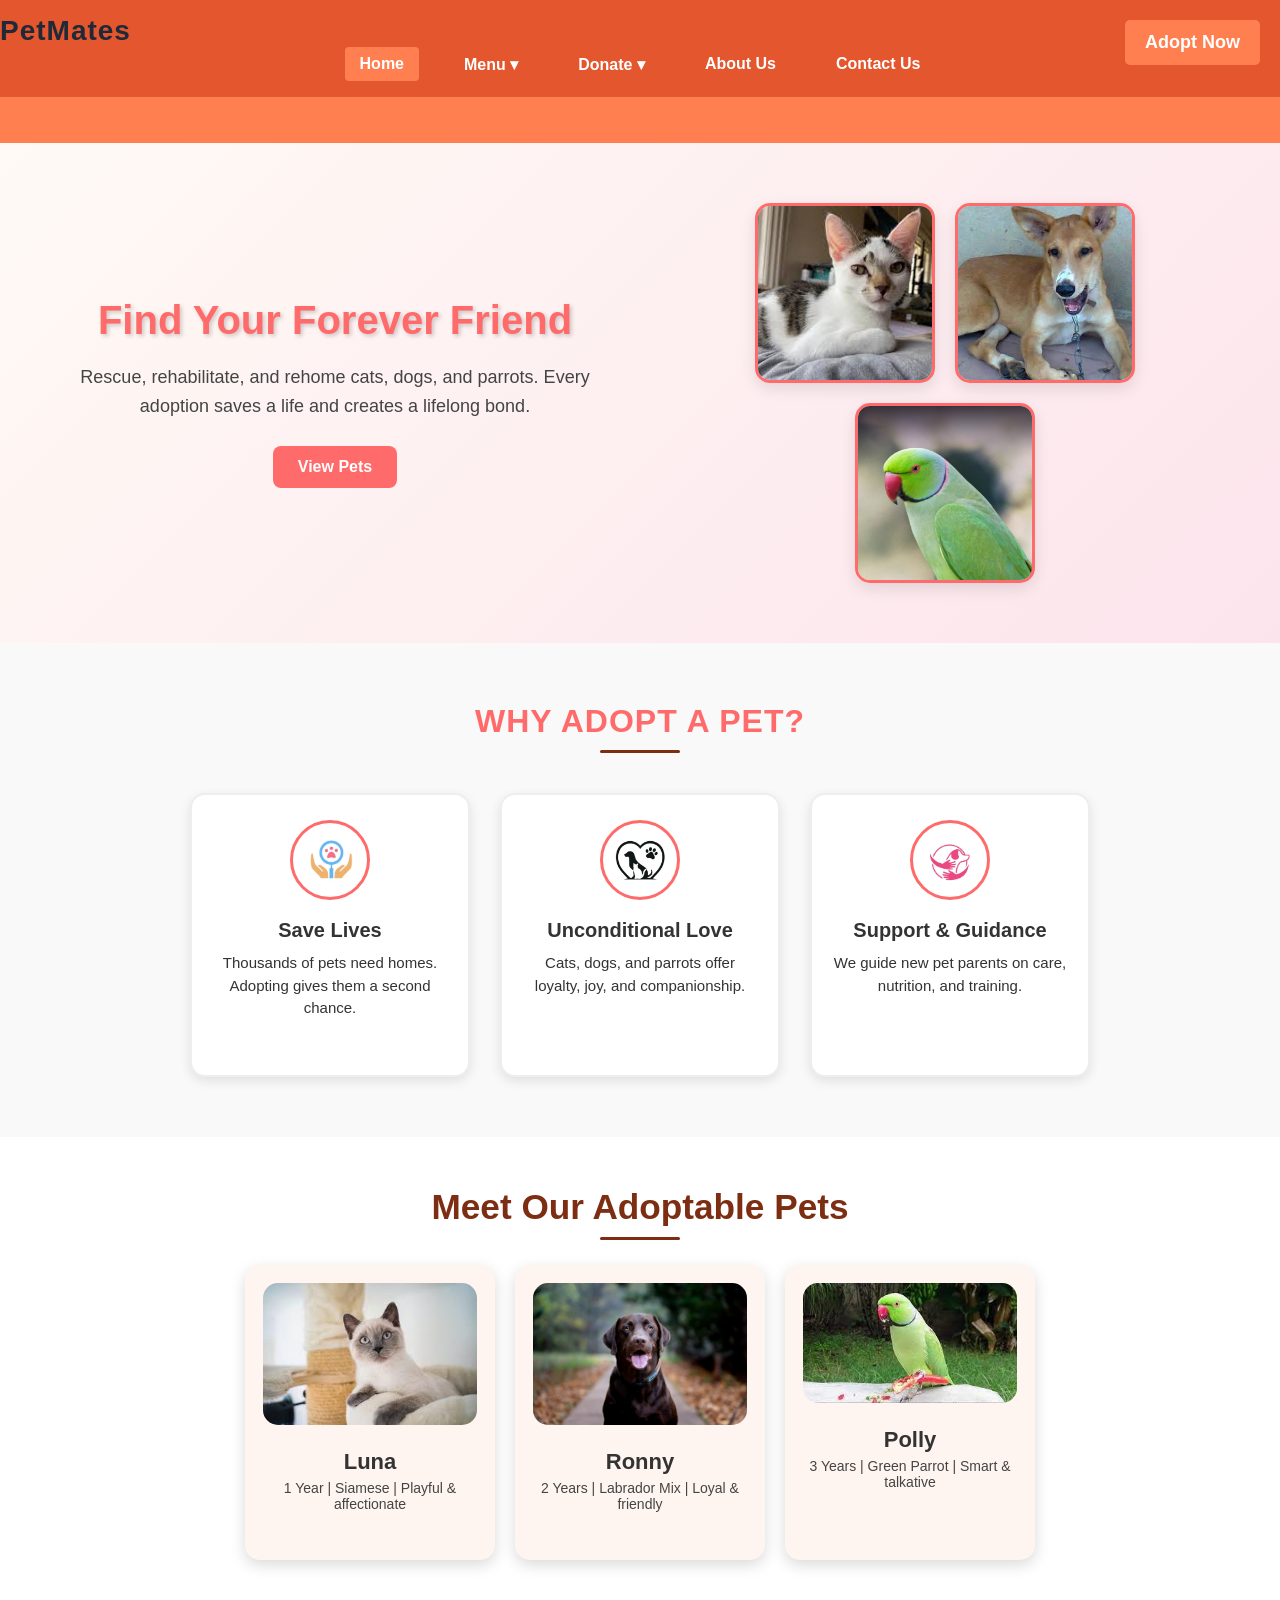
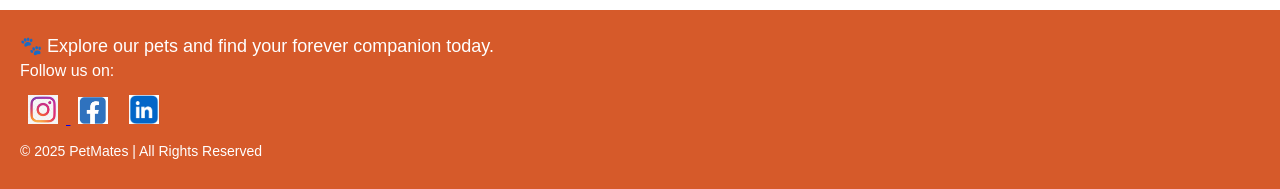
<file: index.html>
<!DOCTYPE html>
<html lang="en">
<head>

<!-- Google tag (gtag.js) -->
<script async src="https://www.googletagmanager.com/gtag/js?id=G-GZ9HSHBJG6"></script>
<script>
  window.dataLayer = window.dataLayer || [];
  function gtag(){dataLayer.push(arguments);}
  gtag('js', new Date());

  gtag('config', 'G-GZ9HSHBJG6');
</script>

<meta charset="UTF-8">
<meta name="viewport" content="width=device-width, initial-scale=1.0">
<meta name="description" content="PetMates is a pet adoption center helping people adopt rescued dogs, cats, and parrots. Find your forever friend and save a life today.">
<title>PetMates Pet Adoption Center | Adopt Love, Save Lives</title>
<link rel="stylesheet" href="styling.css">
<style>
nav ul li a {
  text-decoration: none;
  color: white; 
  padding: 8px 15px;
  display: block;
  transition: 0.3s;}


nav ul li a:hover,
nav ul li a:focus {
  background-color: white;
  color: #ff7f50; }


nav ul li a.active {
  background-color: #ff7f50;
  color: white;
  border-radius: 4px;}


.dropdown-content {
  display: none;
  position: absolute;
  background-color: white;   
  min-width: 160px;
  z-index: 1000;
  border-radius: 4px;
  box-shadow: 0 4px 8px rgba(0,0,0,0.1);}


.dropdown-content a {
  color: #ff7f50;   
  padding: 10px 14px;
  text-decoration: none;
  display: block;
  transition: 0.3s;}

.dropdown-content a:hover {
  background-color: #ffe5d5;  
  color: #ff7f50;}

.dropdown:hover .dropdown-content {
  display: block;}


.dropdown:hover > .dropbtn {
  background-color: white;
  color: #ff7f50;}

.dropdown .dropbtn.active {
  background-color: white;
  color: #ff7f50;
  border-radius: 4px;}

</style>
</head>
<body>

<header>
<nav>
<div class="logo"><a href="/home.html"><b> PetMates</b></a></div>
<ul>
<li><a href="/index.html" class="active">Home</a></li>
<li class="dropdown">
<a href="#" class="dropbtn">Menu ▾</a>

<div class="dropdown-content">
<a href="/adoption.html">Adoption Information</a>
<a href="/availablepets.html">Available Pets</a>
<a href="/stories.html">Success Stories</a>
<a href="/faqs.html">FAQs</a>
</div>
</li>
<li class="dropdown">
<a href="#" class="dropbtn">Donate ▾</a>

<div class="dropdown-content">
<a href="/adoptform.html">Adoption Form</a>
<a href="/donatepets.html" aria-label="Donation options menu" >Donate Pets</a>
</div>
</li>
<li><a href="/aboutus.html">About Us</a></li>
<li><a href="/contactus.html">Contact Us</a></li>
</ul>
<a href="/adoptform.html" class="btn adopt-btn">Adopt Now</a>
</nav>
</header>

<main>
<div class="scroll-text">
<p>🐾 Adopt don't Buy! Saving lives, one paw at a time. 🐾</p>
</div>

<section class="hero">
<div class="hero-text">
<h1>Find Your Forever Friend </h1>
<p>Rescue, rehabilitate, and rehome cats, dogs, and parrots. Every adoption saves a life and creates a lifelong bond.</p>
<a href="availablepets.html" class="btn">View Pets</a>
</div>
<div class="hero-images">
<img src="cat1.jpeg" alt="Adopt rescued cat from PetMates adoption center" class="hero-img">
<img src="dog1.jpeg" alt="Rescued dog available for adoption at PetMates" class="hero-img">
<img src="parrot1.jpg" alt="Parrot available for adoption at PetMates" class="hero-img">

</div>
</section>

<section class="why-adopt">
<h2>Why Adopt a Pet?</h2>
<div class="why-cards">
<div class="why-card">
<img src="rescuelogo.png" alt="Pet rescue and adoption support">
<h3>Save Lives </h3>
<p>Thousands of pets need homes. Adopting gives them a second chance.</p>
</div>
<div class="why-card">
<img src="love.png" alt="Unconditional love through pet adoption">

<h3>Unconditional Love</h3>
<p>Cats, dogs, and parrots offer loyalty, joy, and companionship.</p>
</div>
<div class="why-card">
<img src="support.png" alt="Guidance and support for new pet owners">

<h3>Support & Guidance</h3>
<p>We guide new pet parents on care, nutrition, and training.</p>
</div>
</div>
</section>


<section class="featured-pets">
<h2>Meet Our Adoptable Pets</h2>
<div class="pet-gallery">
<div class="pet-card">
<img src="siameseCat.jpeg" alt="Luna the Cat">
<h3>Luna</h3>
<p>1 Year | Siamese | Playful & affectionate</p>
</div>
<div class="pet-card">
<img src="lab.jpg" alt="Ronny the Dog">
<h3>Ronny</h3>
<p>2 Years | Labrador Mix | Loyal & friendly</p>
</div>
<div class="pet-card">
<img src="parrot2.jpeg" alt="Polly the Parrot">
<h3>Polly</h3>
<p>3 Years | Green Parrot | Smart & talkative</p>
</div>
</div>
</section>
</main>

<footer style="padding:20px; font-family:Arial, sans-serif;">

<p style="font-size:18px; margin:5px 0;">🐾 Explore our pets and find your forever companion today.</p>
<p>Follow us on:</p>
<div style="margin:15px 0;">
<a href="https://www.instagram.com" target="_blank" rel="noopener" aria-label="Instagram link opens in new tab">

<img src="instalogo.jpeg" alt="Instagram" width="30" style="margin:0 8px;">
</a>

<a href="https://www.facebook.com" target="_blank" rel="noopener" aria-label="Facebook link opens in new tab"></a>
<img src="fbb.png" alt="Facebook" width="30" style="margin:0 8px;">
</a>
<a href="https://www.linkedin.com" target="_blank" rel="noopener" aria-label="LinkedIn link opens in new tab">
<img src="linkedin.png" alt="LinkedIn" width="30" style="margin:0 8px;">
</a>
</div>
<p style="margin:10px 0; font-size:14px;">© 2025 PetMates | All Rights Reserved</p>
</footer>

<script>
let currentPage = window.location.pathname.split("/").pop();

document.querySelectorAll(".dropdown-content a").forEach(link => {
if (link.getAttribute("href") === currentPage) {
link.classList.add("active"); 
link.closest(".dropdown").querySelector(".dropbtn").classList.add("active"); }});

document.querySelectorAll("nav ul li a").forEach(link => {
if (link.getAttribute("href") === currentPage) {
link.classList.add("active");}});

</script>
</body>
</html>
</file>
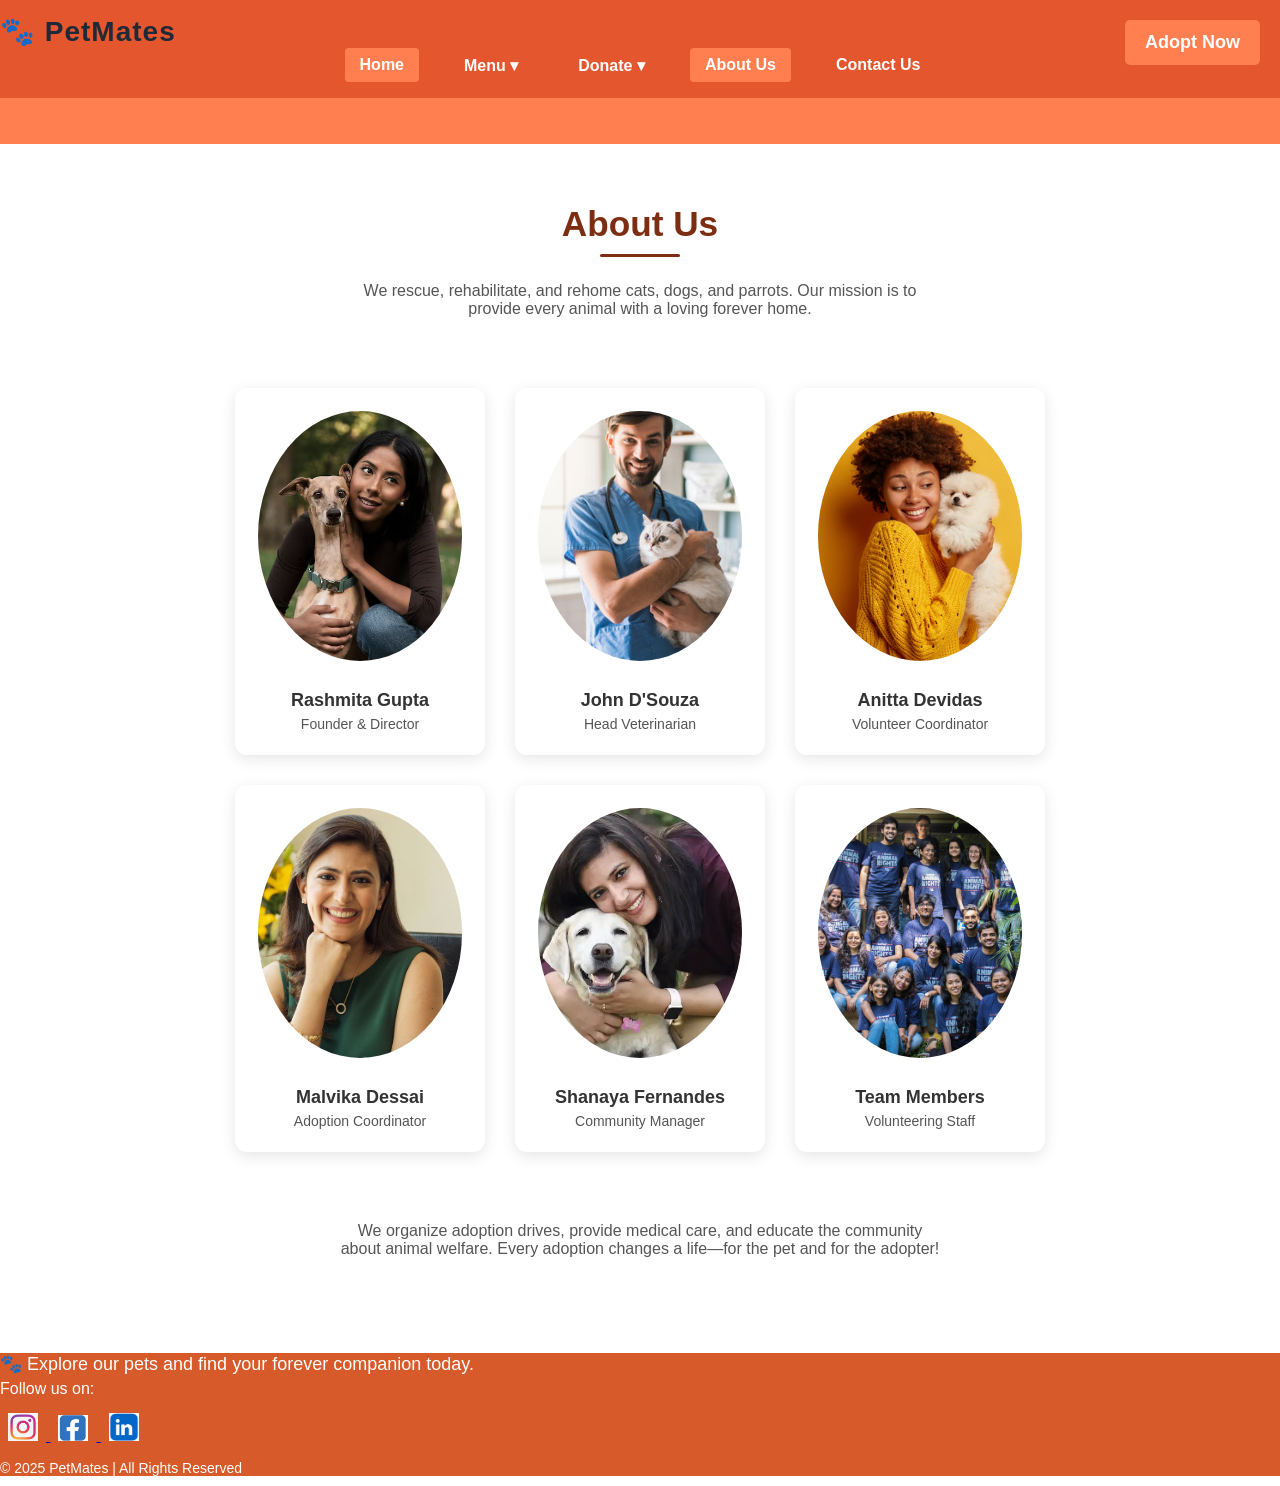
<file: aboutus.html>
<!DOCTYPE html>
<html lang="en">
<head>
<meta charset="UTF-8"> 
<title>About Us</title>
<link rel="stylesheet" href="styling.css">
<style>
nav ul li a {
  text-decoration: none;
  color: white; 
  padding: 8px 15px;
  display: block;
  transition: 0.3s;}


nav ul li a:hover,
nav ul li a:focus {
  background-color: white;
  color: #ff7f50; }


nav ul li a.active {
  background-color: #ff7f50;
  color: white;
  border-radius: 4px;}


.dropdown-content {
  display: none;
  position: absolute;
  background-color: white;   
  min-width: 160px;
  z-index: 1000;
  border-radius: 4px;
  box-shadow: 0 4px 8px rgba(0,0,0,0.1);}


.dropdown-content a {
  color: #ff7f50;   
  padding: 10px 14px;
  text-decoration: none;
  display: block;
  transition: 0.3s;}

.dropdown-content a:hover {
  background-color: #ffe5d5;  
  color: #ff7f50;}

.dropdown:hover .dropdown-content {
  display: block;}


.dropdown:hover > .dropbtn {
  background-color: white;
  color: #ff7f50;}

.dropdown .dropbtn.active {
  background-color: white;
  color: #ff7f50;
  border-radius: 4px;}

</style>
</head>
<body>

<header>
<nav>
<div class="logo"><a href="home.html"><b>🐾 PetMates</b></a></div>
<ul>
<li><a href="home.html" class="active">Home</a></li>
<li class="dropdown">
<a href="javascript:void(0)" class="dropbtn">Menu ▾</a>
<div class="dropdown-content">
<a href="adoption.html">Adoption Information</a>
<a href="availablepets.html">Available Pets</a>
<a href="stories.html">Success Stories</a>
<a href="faqs.html">FAQs</a>
</div>
</li>
<li class="dropdown">
<a href="javascript:void(0)" class="dropbtn">Donate ▾</a>
<div class="dropdown-content">
<a href="adoptform.html">Adoption Form</a>
<a href="donatepets.html">Donate Pets</a>
</div>
</li>
<li><a href="aboutus.html">About Us</a></li>
<li><a href="contactus.html">Contact Us</a></li>
</ul>
<a href="adoptform.html" class="btn adopt-btn">Adopt Now</a>
</nav>
</header>

<div class="scroll-text">
<p>🐾 Adopt don't Buy! Saving lives, one paw at a time. 🐾</p>
</div>

<section>
<h2>About Us</h2>
<p>We rescue, rehabilitate, and rehome cats, dogs, and parrots. Our mission is to provide every animal with a loving forever home.</p>

<div class="team-gallery">
<div class="team-member">
<img src="owner.jpg" alt="Founder">
<h3>Rashmita Gupta</h3>
<p>Founder & Director</p>
</div>
<div class="team-member">
<img src="vet.jpg" alt="Veterinarian">
<h3>John D'Souza</h3>
<p>Head Veterinarian</p>
</div>
<div class="team-member">
<img src="owner3.png" alt="Volunteer Coordinator">
<h3>Anitta Devidas</h3>
<p>Volunteer Coordinator</p>
</div>
<div class="team-member">
<img src="owner4.jpg" alt="Volunteer Coordinator">
<h3>Malvika Dessai</h3>
<p>Adoption Coordinator</p>
</div>
<div class="team-member">
<img src="owner5.webp" alt="Volunteer Coordinator">
<h3>Shanaya Fernandes</h3>
<p>Community Manager</p>
</div>
<div class="team-member">
<img src="team.jpeg" alt="Volunteer Coordinator">
<h3>Team Members</h3>
<p>Volunteering Staff</p>
</div>
</div>

<p>We organize adoption drives, provide medical care, and educate the community about animal welfare. Every adoption changes a life—for the pet and for the adopter!</p>
</section>

<footer padding:20px; font-family:Arial, sans-serif;>
<p style="font-size:18px; margin:5px 0;">🐾 Explore our pets and find your forever companion today.</p>
<p>Follow us on:</p>
<div style="margin:15px 0;">
<a href="https://www.instagram.com" target="_blank">
<img src="instalogo.jpeg" alt="Instagram" width="30" style="margin:0 8px;">
</a>
<a href="https://www.facebook.com" target="_blank">
<img src="fbb.png" alt="Facebook" width="30" style="margin:0 8px;">
</a>
<a href="https://www.linkedin.com" target="_blank">
<img src="linkedin.png" alt="LinkedIn" width="30" style="margin:0 8px;">
</a>
</div>
<p style="margin:10px 0; font-size:14px;">© 2025 PetMates | All Rights Reserved</p>
</footer>
<script>
let currentPage = window.location.pathname.split("/").pop();

document.querySelectorAll(".dropdown-content a").forEach(link => {
if (link.getAttribute("href") === currentPage) {
link.classList.add("active"); 
link.closest(".dropdown").querySelector(".dropbtn").classList.add("active"); }});

document.querySelectorAll("nav ul li a").forEach(link => {
if (link.getAttribute("href") === currentPage) {
link.classList.add("active");}});

</script>

</body>
</html>
</file>
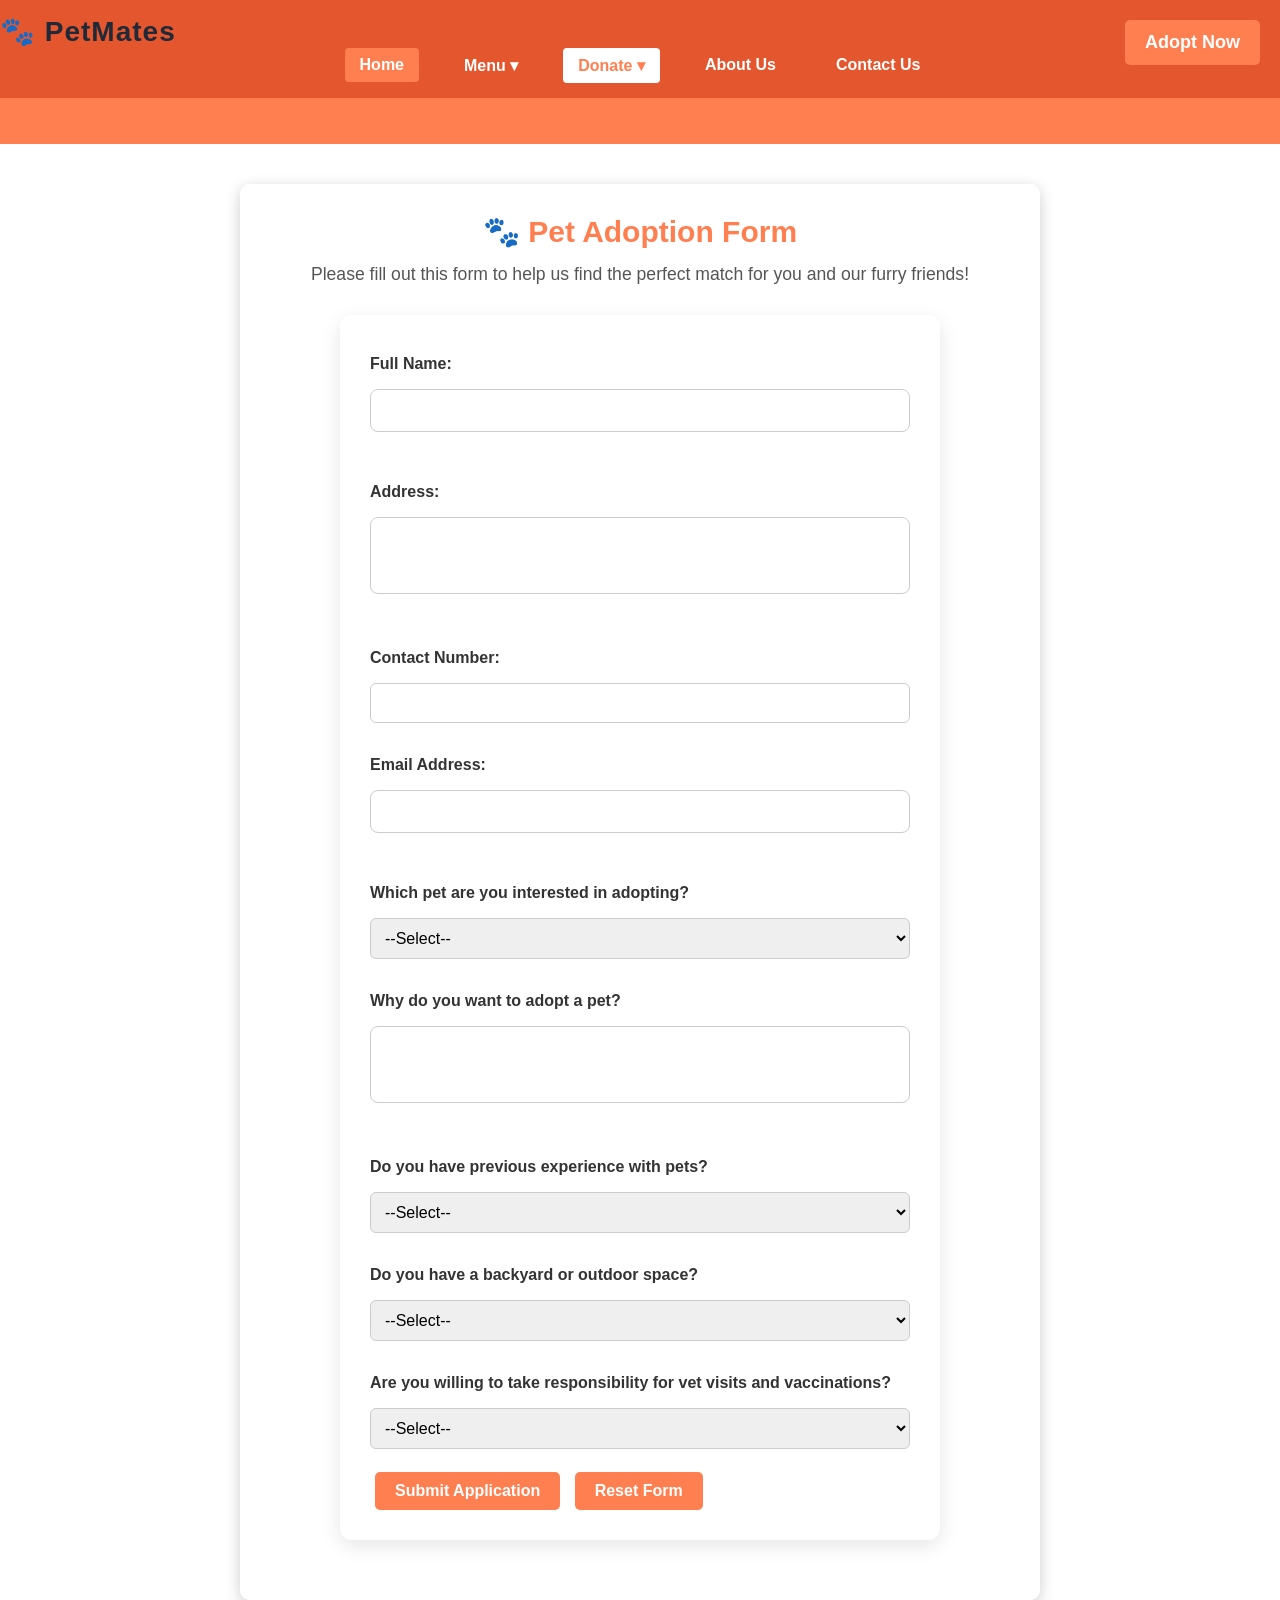
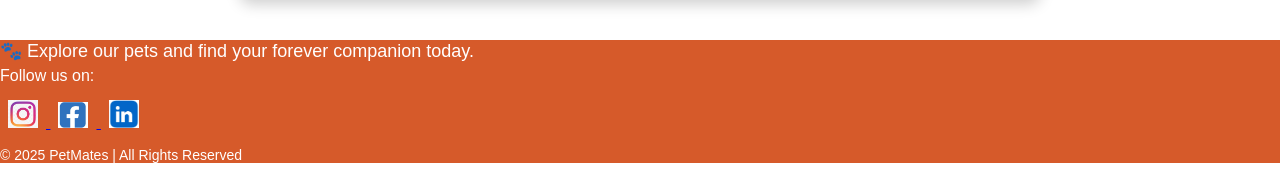
<file: adoptform.html>
<!DOCTYPE html>
<html lang="en">
<head>
<meta charset="UTF-8">
<meta name="viewport" content="width=device-width, initial-scale=1.0">
<title>Adoption Form</title>
<link rel="stylesheet" href="styling.css">
<style>
nav ul li a {
  text-decoration: none;
  color: white; 
  padding: 8px 15px;
  display: block;
  transition: 0.3s;}


nav ul li a:hover,
nav ul li a:focus {
  background-color: white;
  color: #ff7f50; }


nav ul li a.active {
  background-color: #ff7f50;
  color: white;
  border-radius: 4px;}


.dropdown-content {
  display: none;
  position: absolute;
  background-color: white;   
  min-width: 160px;
  z-index: 1000;
  border-radius: 4px;
  box-shadow: 0 4px 8px rgba(0,0,0,0.1);}


.dropdown-content a {
  color: #ff7f50;   
  padding: 10px 14px;
  text-decoration: none;
  display: block;
  transition: 0.3s;}

.dropdown-content a:hover {
  background-color: #ffe5d5;  
  color: #ff7f50;}

.dropdown:hover .dropdown-content {
  display: block;}


.dropdown:hover > .dropbtn {
  background-color: white;
  color: #ff7f50;}

.dropdown .dropbtn.active {
  background-color: white;
  color: #ff7f50;
  border-radius: 4px;}

.error {
  color: red;
  font-size: 14px; }

.form-container {
max-width: 800px;
margin: 40px auto;
background: rgba(255, 255, 255, 0.95);
padding: 30px;
border-radius: 10px;
box-shadow: 0px 4px 15px rgba(0,0,0,0.2);}

.form-container h2 {
color: #ff7f50;
margin-bottom: 15px;
text-align: center;}

.form-container p {
text-align: center;
margin-bottom: 25px;
font-size: 1.1em;
color: #555;}

label {
font-weight: bold;
display: block;
margin-top: 15px;
color: #333;}

input, textarea, select {
width: 100%;
padding: 10px;
margin-top: 8px;
border: 1px solid #ccc;
border-radius: 6px;
font-size: 1em; }

input[type="submit"], input[type="reset"] {
width: auto;
background-color: #f6640f;
color: white;
border: none;
padding: 12px 20px;
margin-top: 20px;
margin-right: 10px;
cursor: pointer;
border-radius: 6px;
font-weight: bold;
transition: background-color 0.3s ease;}

input[type="submit"]:hover, input[type="reset"]:hover {
background-color: #fb9911;}
</style>
</head>
<body>

<header>
<nav>
<div class="logo"><a href="home.html"><b>🐾 PetMates</b></a></div>
<ul>
<li><a href="home.html" class="active">Home</a></li>
<li class="dropdown">
<a href="javascript:void(0)" class="dropbtn">Menu ▾</a>
<div class="dropdown-content">
<a href="adoption.html">Adoption Information</a>
<a href="availablepets.html">Available Pets</a>
<a href="stories.html">Success Stories</a>
<a href="faqs.html">FAQs</a>
</div>
</li>
<li class="dropdown">
<a href="javascript:void(0)" class="dropbtn">Donate ▾</a>
<div class="dropdown-content">
<a href="adoptform.html">Adoption Form</a>
<a href="donatepets.html">Donate Pets</a>
</div>
</li>
<li><a href="aboutus.html">About Us</a></li>
<li><a href="contactus.html">Contact Us</a></li>
</ul>
<a href="adoptform.html" class="btn adopt-btn">Adopt Now</a>
</nav>
</header>

<div class="scroll-text">
<p>🐾 Adopt don't Buy! Saving lives, one paw at a time. 🐾</p>
</div>


<div class="form-container">
<h2>🐾 Pet Adoption Form</h2>
<p>Please fill out this form to help us find the perfect match for you and our furry friends!</p>
  
<form action="#" method="post" onsubmit="return validateForm()">

<label for="name">Full Name:</label>
<input type="text" id="name" name="name" required oninput="validateName()">
<span id="nameError" class="error"></span><br><br>

<label for="address">Address:</label>
<textarea id="address" name="address" rows="3" required></textarea><br><br>

<label for="contact">Contact Number:</label>
<input type="tel" id="contact" name="contact" required oninput="validateContact()">
<span id="contactError" class="error"></span><br><br>

<label for="email">Email Address:</label>
<input type="email" id="email" name="email" required oninput="validateEmail()">
<span id="emailError" class="error"></span><br><br>

<label for="petchoice">Which pet are you interested in adopting?</label>
<select id="petchoice" name="petchoice" required>
<option value="">--Select--</option>
<option value="dog">Dog</option>
<option value="cat">Cat</option>
<option value="other">Other</option>
</select><br><br>

<label for="reason">Why do you want to adopt a pet?</label>
<textarea id="reason" name="reason" rows="3"></textarea><br><br>

<label for="experience">Do you have previous experience with pets?</label>
<select id="experience" name="experience">
<option value="">--Select--</option>
<option value="yes">Yes</option>
<option value="no">No</option>
</select><br><br>

<label for="outdoor">Do you have a backyard or outdoor space?</label>
<select id="outdoor" name="outdoor">
<option value="">--Select--</option>
<option value="yes">Yes</option>
<option value="no">No</option>
</select><br><br>

<label for="vet">Are you willing to take responsibility for vet visits and vaccinations?</label>
<select id="vet" name="vet">
<option value="">--Select--</option>
<option value="yes">Yes</option>
<option value="no">No</option>
</select><br><br>

<input type="submit" id="btn" value="Submit Application">
<input type="reset" id="formbtn" value="Reset Form">

</form>

<script>
function validateName() {
let name = document.getElementById("name").value.trim();
let namePattern = /^[A-Za-z\s]{1,20}$/;
if (!namePattern.test(name)) {
 document.getElementById("nameError").innerHTML = "Max 20 characters, alphabets only.";
  return false;
   } else {
 document.getElementById("nameError").innerHTML = "";
  return true;  } }

function validateEmail() {
let email = document.getElementById("email").value.trim();
let emailPattern = /^[A-Za-z0-9._+-]+@gmail\.com$/i;
  if (!emailPattern.test(email)) {
  document.getElementById("emailError").innerHTML = "Must be a valid Gmail (example@gmail.com).";
   return false;
  } else {
 document.getElementById("emailError").innerHTML = "";
  return true; }}

function validateContact() {
  let contact = document.getElementById("contact").value.trim();
  let contactPattern = /^\(\+91\)\d{10}$/;
  if (!contactPattern.test(contact)) {
  document.getElementById("contactError").innerHTML = "Use format: (+91)1234567890.";
   return false;
     } else {
  document.getElementById("contactError").innerHTML = "";
    return true; }}

function validateForm() {
  let validName = validateName();
  let validEmail = validateEmail();
  let validContact = validateContact();
  return validName && validEmail && validContact; }
</script>
</div>

<footer padding:20px; font-family:Arial, sans-serif;>
<p style="font-size:18px; margin:5px 0;">🐾 Explore our pets and find your forever companion today.</p>
<p>Follow us on:</p>
<div style="margin:15px 0;">
<a href="https://www.instagram.com" target="_blank">
<img src="instalogo.jpeg" alt="Instagram" width="30" style="margin:0 8px;">
</a>
<a href="https://www.facebook.com" target="_blank">
<img src="fbb.png" alt="Facebook" width="30" style="margin:0 8px;">
</a>
<a href="https://www.linkedin.com" target="_blank">
<img src="linkedin.png" alt="LinkedIn" width="30" style="margin:0 8px;">
</a>
</div>
<p style="margin:10px 0; font-size:14px;">© 2025 PetMates | All Rights Reserved</p>
</footer>
<script>
let currentPage = window.location.pathname.split("/").pop();

document.querySelectorAll(".dropdown-content a").forEach(link => {
if (link.getAttribute("href") === currentPage) {
link.classList.add("active"); 
link.closest(".dropdown").querySelector(".dropbtn").classList.add("active"); }});

document.querySelectorAll("nav ul li a").forEach(link => {
if (link.getAttribute("href") === currentPage) {
link.classList.add("active");}});

</script>
</body>
</html>
</file>
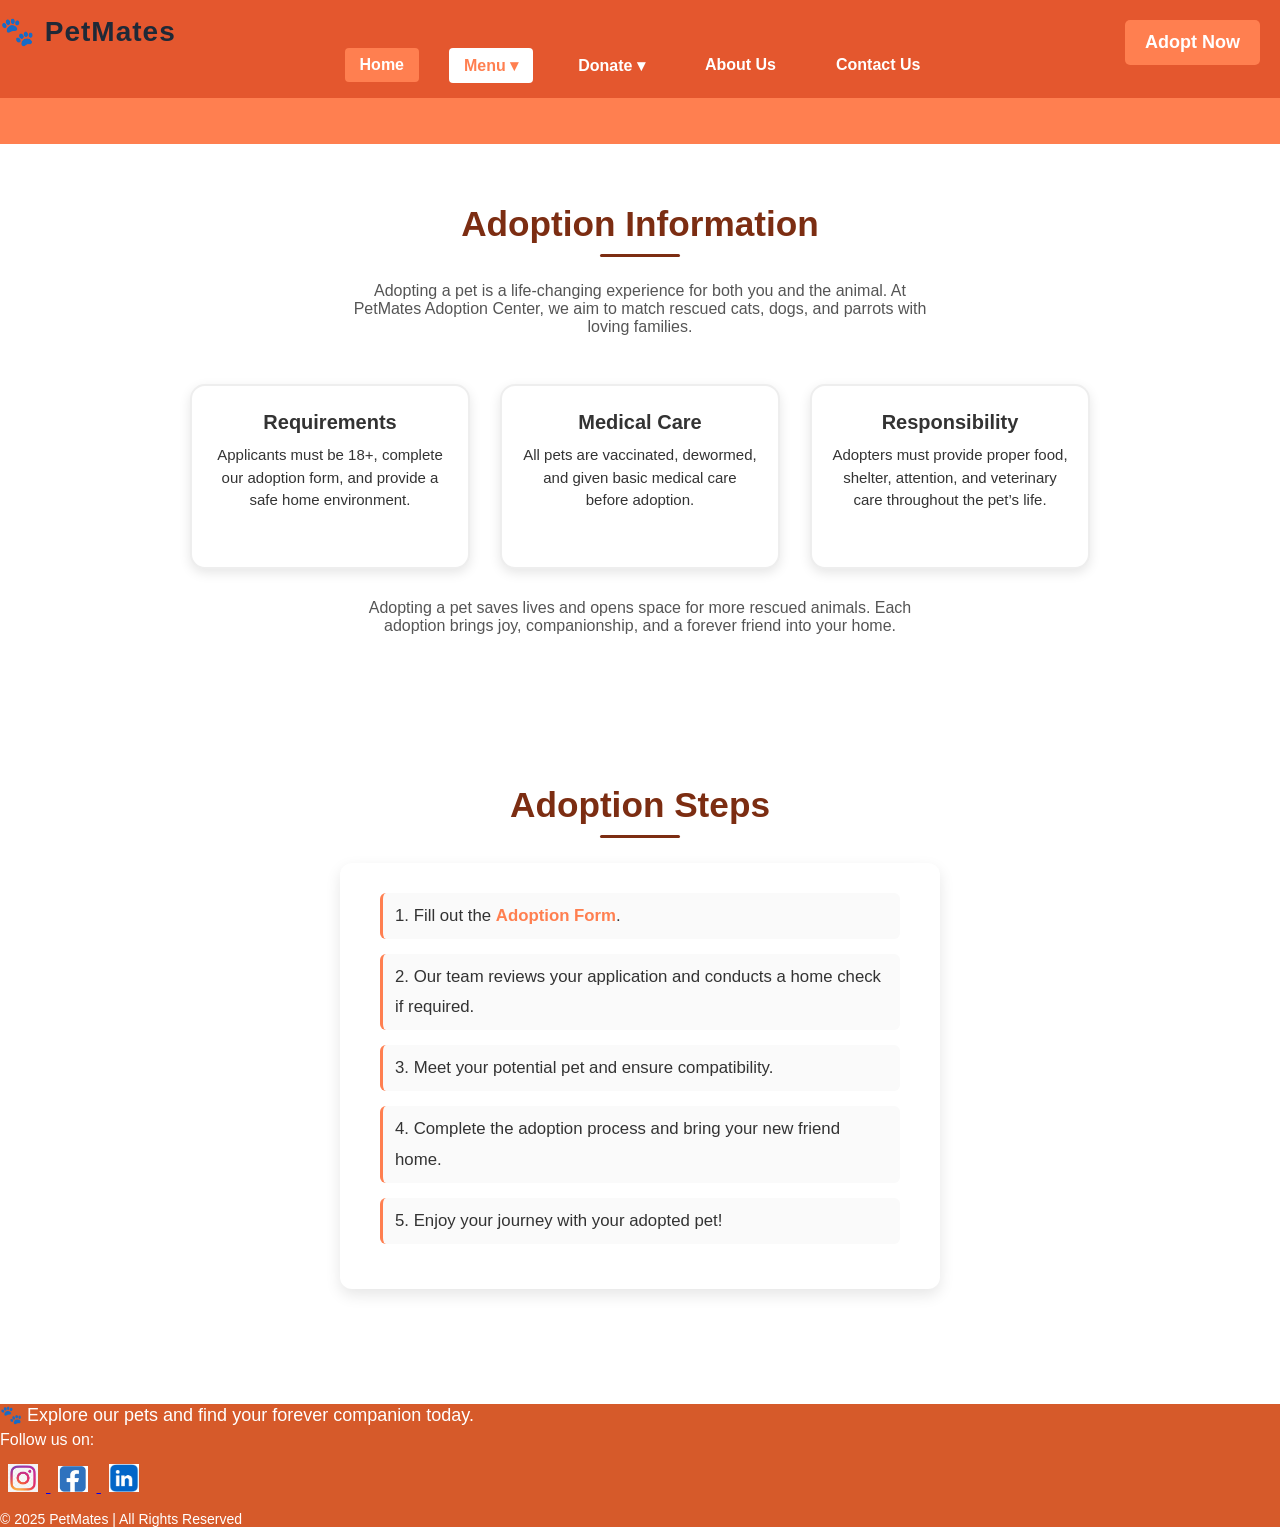
<file: adoption.html>
<!DOCTYPE html>
<html lang="en">
<head>
  <meta charset="UTF-8">
  <meta name="viewport" content="width=device-width, initial-scale=1.0">
  <title>Adoption Information</title>
  <link rel="stylesheet" href="styling.css">
<style>
nav ul li a {
  text-decoration: none;
  color: white; 
  padding: 8px 15px;
  display: block;
  transition: 0.3s;}


nav ul li a:hover,
nav ul li a:focus {
  background-color: white;
  color: #ff7f50; }


nav ul li a.active {
  background-color: #ff7f50;
  color: white;
  border-radius: 4px;}


.dropdown-content {
  display: none;
  position: absolute;
  background-color: white;   
  min-width: 160px;
  z-index: 1000;
  border-radius: 4px;
  box-shadow: 0 4px 8px rgba(0,0,0,0.1);}


.dropdown-content a {
  color: #ff7f50;   
  padding: 10px 14px;
  text-decoration: none;
  display: block;
  transition: 0.3s;}

.dropdown-content a:hover {
  background-color: #ffe5d5;  
  color: #ff7f50;}

.dropdown:hover .dropdown-content {
  display: block;}


.dropdown:hover > .dropbtn {
  background-color: white;
  color: #ff7f50;}

.dropdown .dropbtn.active {
  background-color: white;
  color: #ff7f50;
  border-radius: 4px;}

</style>
</head>
<body>

<header>
<nav>
<div class="logo"><a href="home.html"><b>🐾 PetMates</b></a></div>
<ul>
<li><a href="home.html" class="active">Home</a></li>
<li class="dropdown">
<a href="javascript:void(0)" class="dropbtn">Menu ▾</a>
<div class="dropdown-content">
<a href="adoption.html">Adoption Information</a>
<a href="availablepets.html">Available Pets</a>
<a href="stories.html">Success Stories</a>
<a href="faqs.html">FAQs</a>
</div>
</li>
<li class="dropdown">
<a href="javascript:void(0)" class="dropbtn">Donate ▾</a>
<div class="dropdown-content">
<a href="adoptform.html">Adoption Form</a>
<a href="donatepets.html">Donate Pets</a>
</div>
</li>
<li><a href="aboutus.html">About Us</a></li>
<li><a href="contactus.html">Contact Us</a></li>
</ul>
<a href="adoptform.html" class="btn adopt-btn">Adopt Now</a>
</nav>
</header>

<div class="scroll-text">
<p>🐾 Adopt don't Buy! Saving lives, one paw at a time. 🐾</p>
</div>

<section>
<h2>Adoption Information</h2>
<p>Adopting a pet is a life-changing experience for both you and the animal. At PetMates Adoption Center, we aim to match rescued cats, dogs, and parrots with loving families.</p><br>

<div class="why-cards">
<div class="why-card">
<h3>Requirements</h3>
<p>Applicants must be 18+, complete our adoption form, and provide a safe home environment.</p>
</div>
<div class="why-card">
<h3>Medical Care</h3>
<p>All pets are vaccinated, dewormed, and given basic medical care before adoption.</p>
</div>
<div class="why-card">
<h3>Responsibility</h3>
<p>Adopters must provide proper food, shelter, attention, and veterinary care throughout the pet’s life.</p>
</div>
</div>

<p style="margin-top:30px;">Adopting a pet saves lives and opens space for more rescued animals. Each adoption brings joy, companionship, and a forever friend into your home.</p>
</section>

<section>
<h2>Adoption Steps</h2>
<ol style="max-width:600px; margin:0 auto; text-align:left; margin-bottom:50px;">
<li>Fill out the <a href="adoptform.html">Adoption Form</a>.</li>
<li>Our team reviews your application and conducts a home check if required.</li>
<li>Meet your potential pet and ensure compatibility.</li>
<li>Complete the adoption process and bring your new friend home.</li>
<li>Enjoy your journey with your adopted pet!</li>
</ol>
</section>

<footer padding:20px; font-family:Arial, sans-serif;>
<p style="font-size:18px; margin:5px 0;">🐾 Explore our pets and find your forever companion today.</p>
<p>Follow us on:</p>
<div style="margin:15px 0;">
<a href="https://www.instagram.com" target="_blank">
<img src="instalogo.jpeg" alt="Instagram" width="30" style="margin:0 8px;">
</a>
<a href="https://www.facebook.com" target="_blank">
<img src="fbb.png" alt="Facebook" width="30" style="margin:0 8px;">
</a>
<a href="https://www.linkedin.com" target="_blank">
<img src="linkedin.png" alt="LinkedIn" width="30" style="margin:0 8px;">
</a>
</div>
<p style="margin:10px 0; font-size:14px;">© 2025 PetMates | All Rights Reserved</p>
</footer>
<script>
let currentPage = window.location.pathname.split("/").pop();

document.querySelectorAll(".dropdown-content a").forEach(link => {
if (link.getAttribute("href") === currentPage) {
link.classList.add("active"); 
link.closest(".dropdown").querySelector(".dropbtn").classList.add("active"); }});

document.querySelectorAll("nav ul li a").forEach(link => {
if (link.getAttribute("href") === currentPage) {
link.classList.add("active");}});

</script>
</body>
</html>
</file>
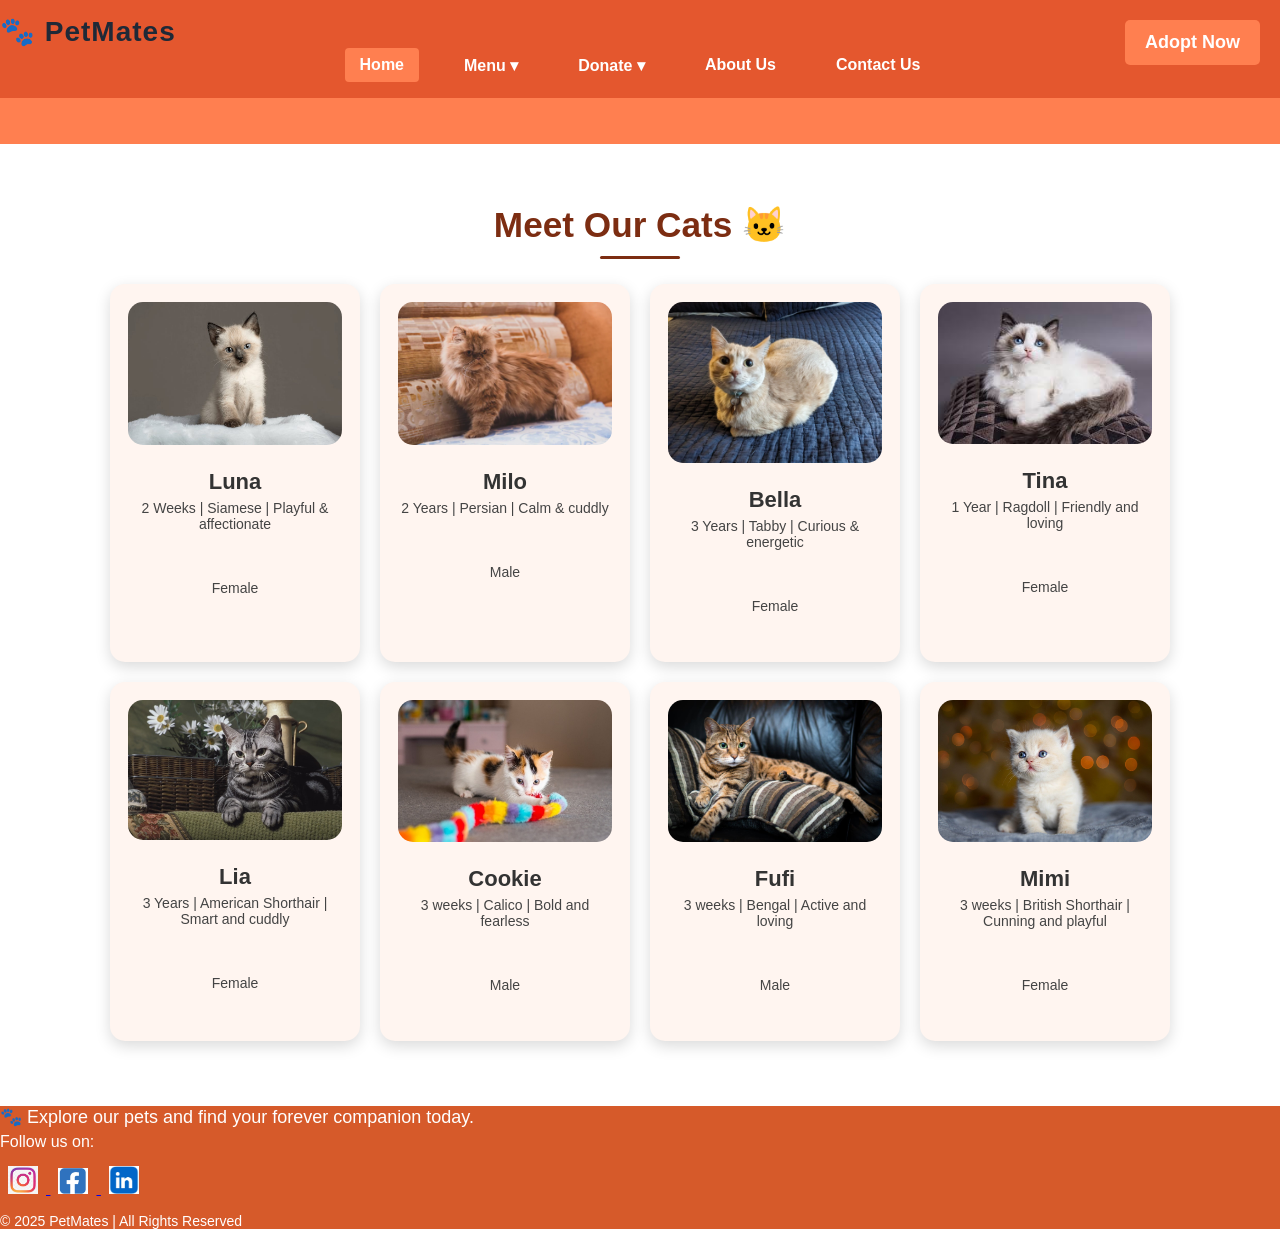
<file: cats.html>
<!DOCTYPE html>
<html lang="en">
<head>
<meta charset="UTF-8">
<meta name="viewport" content="width=device-width, initial-scale=1.0">
<title>Cats Available for Adoption</title>
<link rel="stylesheet" href="styling.css">
<style>
nav ul li a {
  text-decoration: none;
  color: white; 
  padding: 8px 15px;
  display: block;
  transition: 0.3s;}


nav ul li a:hover,
nav ul li a:focus {
  background-color: white;
  color: #ff7f50; }


nav ul li a.active {
  background-color: #ff7f50;
  color: white;
  border-radius: 4px;}


.dropdown-content {
  display: none;
  position: absolute;
  background-color: white;   
  min-width: 160px;
  z-index: 1000;
  border-radius: 4px;
  box-shadow: 0 4px 8px rgba(0,0,0,0.1);}


.dropdown-content a {
  color: #ff7f50;   
  padding: 10px 14px;
  text-decoration: none;
  display: block;
  transition: 0.3s;}

.dropdown-content a:hover {
  background-color: #ffe5d5;  
  color: #ff7f50;}

.dropdown:hover .dropdown-content {
  display: block;}


.dropdown:hover > .dropbtn {
  background-color: white;
  color: #ff7f50;}

.dropdown .dropbtn.active {
  background-color: white;
  color: #ff7f50;
  border-radius: 4px;}

</style>
</head>

<body>
<header>
<nav>
<div class="logo"><a href="home.html"><b>🐾 PetMates</b></a></div>
<ul>
<li><a href="home.html" class="active">Home</a></li>
<li class="dropdown">
<a href="javascript:void(0)" class="dropbtn">Menu ▾</a>
<div class="dropdown-content">
<a href="adoption.html">Adoption Information</a>
<a href="availablepets.html">Available Pets</a>
<a href="stories.html">Success Stories</a>
<a href="faqs.html">FAQs</a>
</div>
</li>
<li class="dropdown">
<a href="javascript:void(0)" class="dropbtn">Donate ▾</a>
<div class="dropdown-content">
<a href="adoptform.html">Adoption Form</a>
<a href="donatepets.html">Donate Pets</a>
</div>
</li>
<li><a href="aboutus.html">About Us</a></li>
<li><a href="contactus.html">Contact Us</a></li>
</ul>
<a href="adoptform.html" class="btn adopt-btn">Adopt Now</a>
</nav>
</header>

<div class="scroll-text">
<p>🐾 Adopt don't Buy! Saving lives, one paw at a time. 🐾</p>
</div>

<section class="pet-list">
<h2>Meet Our Cats 🐱</h2>
<div class="pet-gallery">
<div class="pet-card">
<img src="siaamese.jpeg" alt="Luna the Cat">
<h3>Luna</h3>
<p>2 Weeks | Siamese | Playful & affectionate</p><br>
<p>Female</p>
</div>
<div class="pet-card">
<img src="persian.webp" alt="Milo the Cat">
<h3>Milo</h3>
<p>2 Years | Persian | Calm & cuddly</p><br>
<p>Male</p>
</div>
<div class="pet-card">
<img src="tabby.webp" alt="Bella the Cat">
<h3>Bella</h3>
<p>3 Years | Tabby | Curious & energetic</p><br>
<p>Female</p>
</div>

<div class="pet-card">
<img src="ragdoll.jpeg" alt="Tina the Cat">
<h3>Tina</h3>
<p>1 Year | Ragdoll | Friendly and loving</p><br>
<p>Female</p>
</div>
<div class="pet-card">
<img src="american.jpg" alt="Lia the Cat">
<h3>Lia</h3>
<p>3 Years | American Shorthair | Smart and cuddly </p><br>
<p>Female</p>
</div>
<div class="pet-card">
<img src="calico.jpg" alt="Cookie the Cat">
<h3>Cookie</h3>
<p>3 weeks | Calico | Bold and fearless </p><br>
<p>Male</p>
</div>
<div class="pet-card">
<img src="bengali.jpg" alt="Fufi the Cat">
<h3>Fufi</h3>
<p>3 weeks | Bengal | Active and loving </p><br>
<p>Male</p>
</div>
<div class="pet-card">
<img src="british.jpg" alt="Mimi the Cat">
<h3>Mimi</h3>
<p>3 weeks | British Shorthair | Cunning and playful </p><br>
<p>Female</p>
</div>

</div>
</section>

<footer padding:20px; font-family:Arial, sans-serif;>
<p style="font-size:18px; margin:5px 0;">🐾 Explore our pets and find your forever companion today.</p>
<p>Follow us on:</p>
<div style="margin:15px 0;">
<a href="https://www.instagram.com" target="_blank">
<img src="instalogo.jpeg" alt="Instagram" width="30" style="margin:0 8px;">
</a>
<a href="https://www.facebook.com" target="_blank">
<img src="fbb.png" alt="Facebook" width="30" style="margin:0 8px;">
</a>
<a href="https://www.linkedin.com" target="_blank">
<img src="linkedin.png" alt="LinkedIn" width="30" style="margin:0 8px;">
</a>
</div>
<p style="margin:10px 0; font-size:14px;">© 2025 PetMates | All Rights Reserved</p>
</footer>

<script>
let currentPage = window.location.pathname.split("/").pop();

document.querySelectorAll(".dropdown-content a").forEach(link => {
if (link.getAttribute("href") === currentPage) {
link.classList.add("active"); 
link.closest(".dropdown").querySelector(".dropbtn").classList.add("active"); }});

document.querySelectorAll("nav ul li a").forEach(link => {
if (link.getAttribute("href") === currentPage) {
link.classList.add("active");}});

</script>
</body>
</html>
</file>
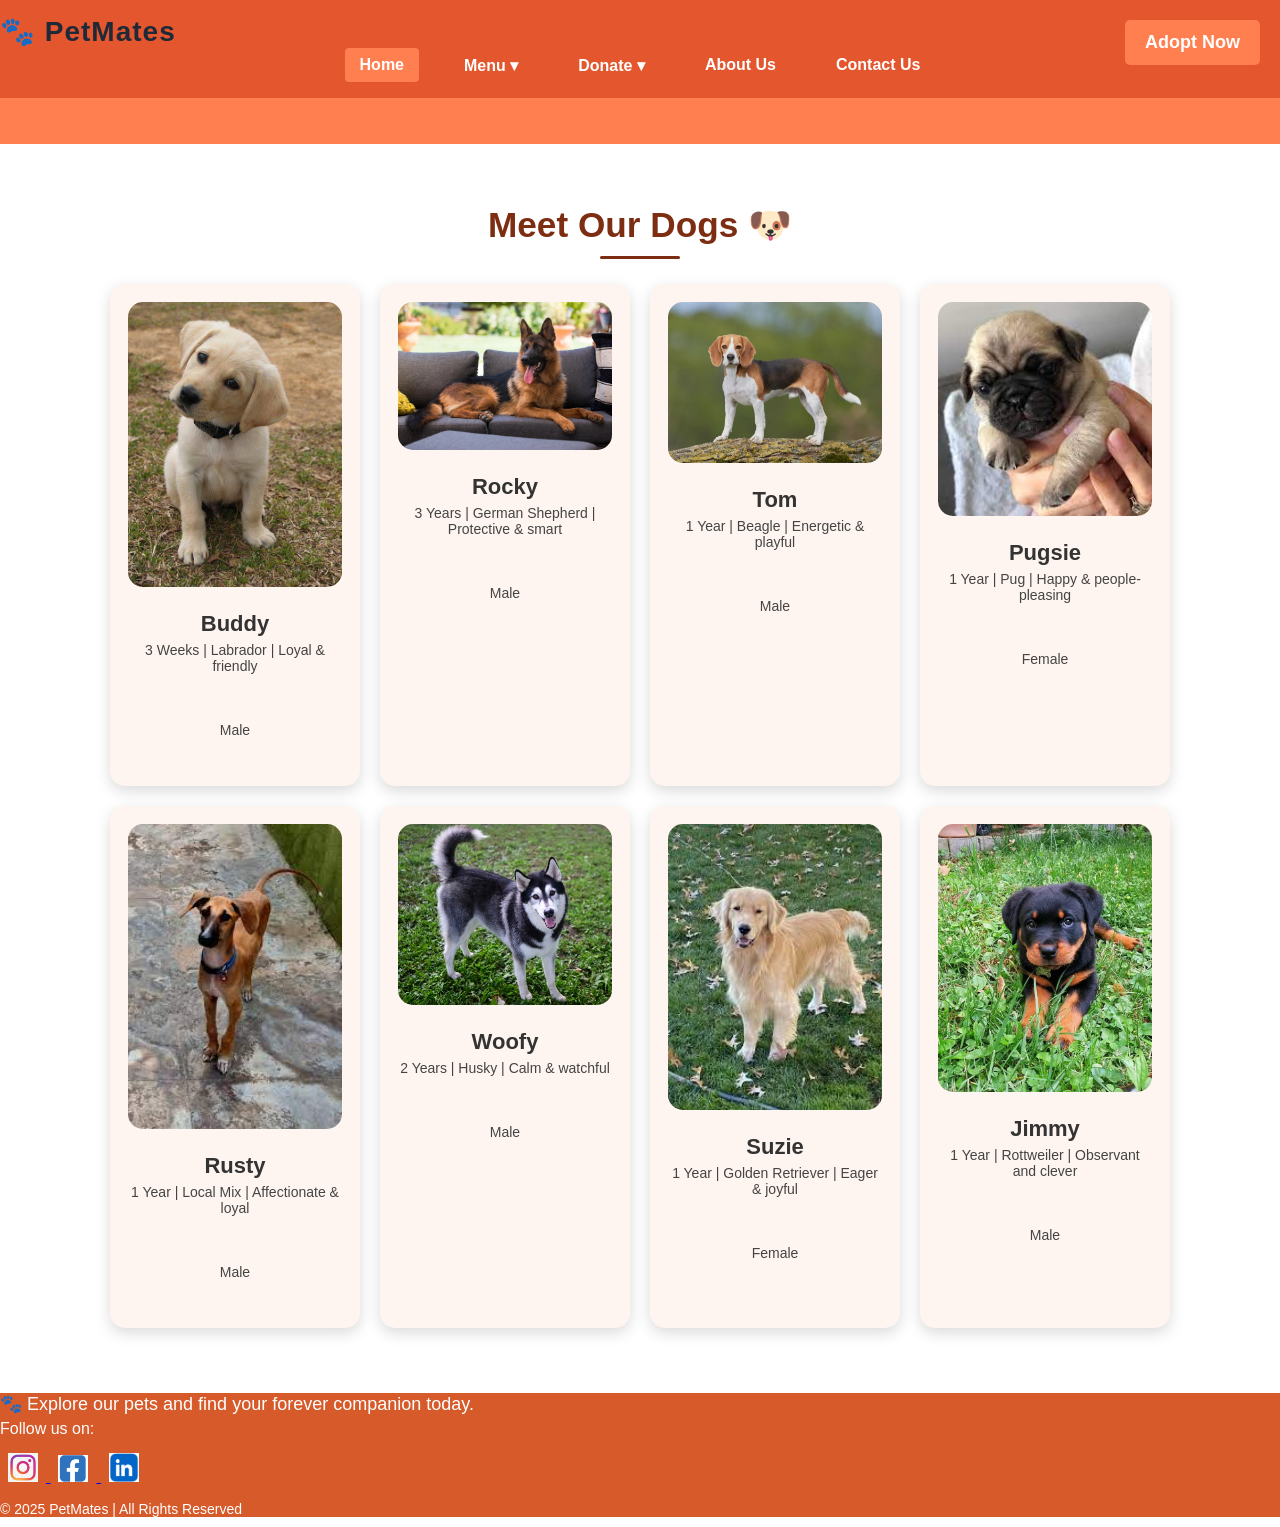
<file: dogs.html>
<!DOCTYPE html>
<html lang="en">
<head>
<meta charset="UTF-8">
<meta name="viewport" content="width=device-width, initial-scale=1.0">
<title>Cats Available for Adoption</title>
<link rel="stylesheet" href="styling.css">
<style>
nav ul li a {
  text-decoration: none;
  color: white; 
  padding: 8px 15px;
  display: block;
  transition: 0.3s;}


nav ul li a:hover,
nav ul li a:focus {
  background-color: white;
  color: #ff7f50; }


nav ul li a.active {
  background-color: #ff7f50;
  color: white;
  border-radius: 4px;}


.dropdown-content {
  display: none;
  position: absolute;
  background-color: white;   
  min-width: 160px;
  z-index: 1000;
  border-radius: 4px;
  box-shadow: 0 4px 8px rgba(0,0,0,0.1);}


.dropdown-content a {
  color: #ff7f50;   
  padding: 10px 14px;
  text-decoration: none;
  display: block;
  transition: 0.3s;}

.dropdown-content a:hover {
  background-color: #ffe5d5;  
  color: #ff7f50;}

.dropdown:hover .dropdown-content {
  display: block;}


.dropdown:hover > .dropbtn {
  background-color: white;
  color: #ff7f50;}

.dropdown .dropbtn.active {
  background-color: white;
  color: #ff7f50;
  border-radius: 4px;}

</style>
</head>
<body>

<header>
<nav>
<div class="logo"><a href="home.html"><b>🐾 PetMates</b></a></div>
<ul>
<li><a href="home.html" class="active">Home</a></li>
<li class="dropdown">
<a href="javascript:void(0)" class="dropbtn">Menu ▾</a>
<div class="dropdown-content">
<a href="adoption.html">Adoption Information</a>
<a href="availablepets.html">Available Pets</a>
<a href="stories.html">Success Stories</a>
<a href="faqs.html">FAQs</a>
</div>
</li>
<li class="dropdown">
<a href="javascript:void(0)" class="dropbtn">Donate ▾</a>
<div class="dropdown-content">
<a href="adoptform.html">Adoption Form</a>
<a href="donatepets.html">Donate Pets</a>
</div>
</li>
<li><a href="aboutus.html">About Us</a></li>
<li><a href="contactus.html">Contact Us</a></li>
</ul>
<a href="adoptform.html" class="btn adopt-btn">Adopt Now</a>
</nav>
</header>

<div class="scroll-text">
<p>🐾 Adopt don't Buy! Saving lives, one paw at a time. 🐾</p>
</div>

<section class="pet-list">
<h2>Meet Our Dogs 🐶</h2>
<div class="pet-gallery">
<div class="pet-card">
<img src="labpup.jpg" alt="Buddy the Dog">
<h3>Buddy</h3>
<p>3 Weeks | Labrador | Loyal & friendly</p><br>
<p>Male</p>
</div>
<div class="pet-card">
<img src="german.webp" alt="Rocky the Dog">
<h3>Rocky</h3>
<p>3 Years | German Shepherd | Protective & smart</p><br>
<p>Male</p>
</div>
<div class="pet-card">
<img src="beagle.webp" alt="Tom the Dog">
<h3>Tom</h3>
<p>1 Year | Beagle | Energetic & playful</p><br>
<p>Male</p>
</div>

<div class="pet-card">
<img src="pug.jpeg" alt="Pugsie the Dog">
<h3>Pugsie</h3>
<p>1 Year | Pug | Happy & people-pleasing</p><br>
<p>Female</p>
</div>

<div class="pet-card">
<img src="localdog.jpeg" alt="Rusty the Dog">
<h3>Rusty</h3>
<p>1 Year | Local Mix | Affectionate & loyal</p><br>
<p>Male</p>
</div>

<div class="pet-card">
<img src="huskyyy.jpg" alt="Woofy the Dog">
<h3>Woofy</h3>
<p>2 Years | Husky | Calm & watchful</p><br>
<p>Male</p>
</div>

<div class="pet-card">
<img src="goldenn.jpeg" alt="Suzie the Dog">
<h3>Suzie</h3>
<p>1 Year | Golden Retriever | Eager & joyful</p><br>
<p>Female</p>
</div>

<div class="pet-card">
<img src="rott.webp" alt="Jimmy the Dog">
<h3>Jimmy</h3>
<p>1 Year | Rottweiler | Observant and clever</p><br>
<p>Male</p>
</div>
  </div>
</section>

<footer padding:20px; font-family:Arial, sans-serif;>
<p style="font-size:18px; margin:5px 0;">🐾 Explore our pets and find your forever companion today.</p>
<p>Follow us on:</p>
<div style="margin:15px 0;">
<a href="https://www.instagram.com" target="_blank">
<img src="instalogo.jpeg" alt="Instagram" width="30" style="margin:0 8px;">
</a>
<a href="https://www.facebook.com" target="_blank">
<img src="fbb.png" alt="Facebook" width="30" style="margin:0 8px;">
</a>
<a href="https://www.linkedin.com" target="_blank">
<img src="linkedin.png" alt="LinkedIn" width="30" style="margin:0 8px;">
</a>
</div>
<p style="margin:10px 0; font-size:14px;">© 2025 PetMates | All Rights Reserved</p>
</footer>

<script>
let currentPage = window.location.pathname.split("/").pop();

document.querySelectorAll(".dropdown-content a").forEach(link => {
if (link.getAttribute("href") === currentPage) {
link.classList.add("active"); 
link.closest(".dropdown").querySelector(".dropbtn").classList.add("active"); }});

document.querySelectorAll("nav ul li a").forEach(link => {
if (link.getAttribute("href") === currentPage) {
link.classList.add("active");}});

</script>

</body>
</html>
</file>
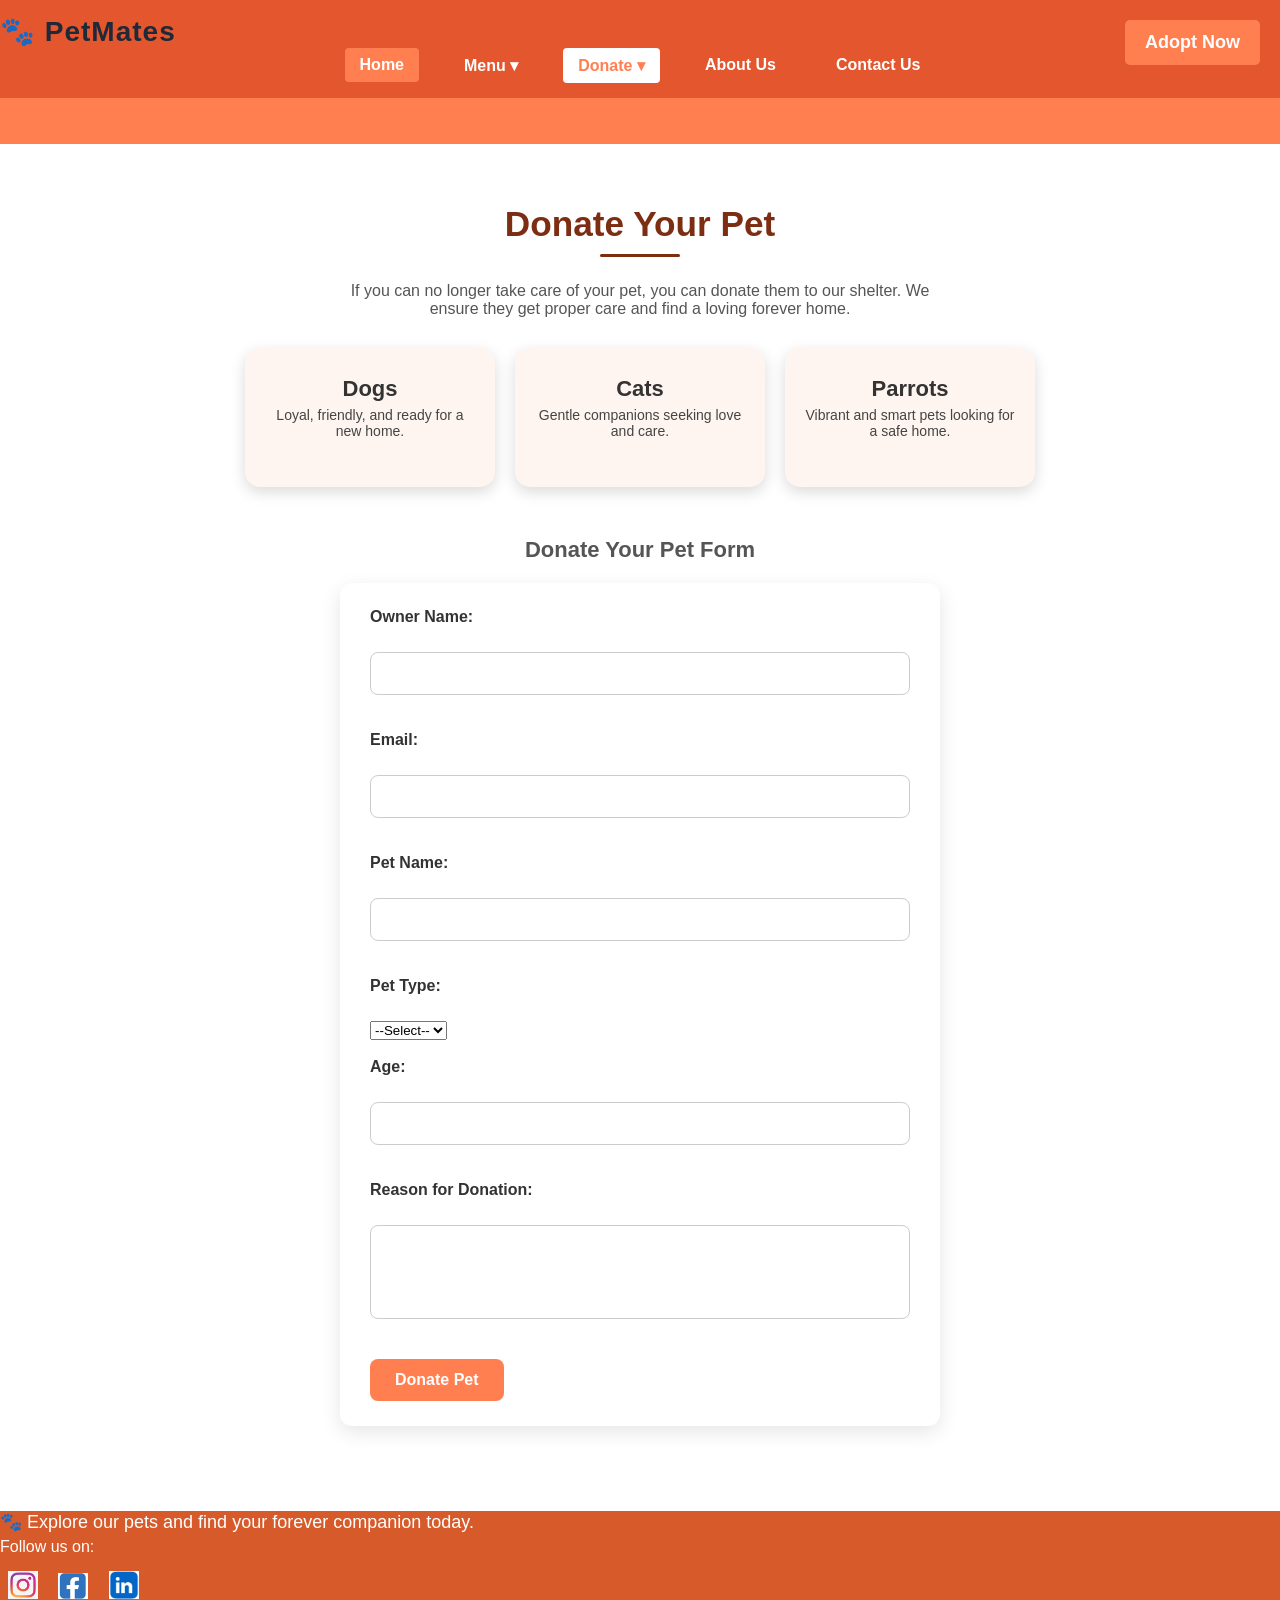
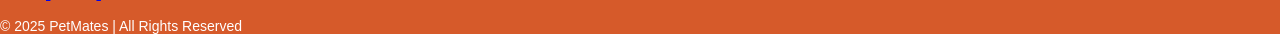
<file: donatepets.html>
<!DOCTYPE html>
<html lang="en">
<head>
  <meta charset="UTF-8">
  <meta name="viewport" content="width=device-width, initial-scale=1.0">
  <title>Donate Pets</title>
  <link rel="stylesheet" href="styling.css">
  <style>
nav ul li a {
  text-decoration: none;
  color: white; 
  padding: 8px 15px;
  display: block;
  transition: 0.3s;}


nav ul li a:hover,
nav ul li a:focus {
  background-color: white;
  color: #ff7f50; }


nav ul li a.active {
  background-color: #ff7f50;
  color: white;
  border-radius: 4px;}


.dropdown-content {
  display: none;
  position: absolute;
  background-color: white;   
  min-width: 160px;
  z-index: 1000;
  border-radius: 4px;
  box-shadow: 0 4px 8px rgba(0,0,0,0.1);}


.dropdown-content a {
  color: #ff7f50;   
  padding: 10px 14px;
  text-decoration: none;
  display: block;
  transition: 0.3s;}

.dropdown-content a:hover {
  background-color: #ffe5d5;  
  color: #ff7f50;}

.dropdown:hover .dropdown-content {
  display: block;}


.dropdown:hover > .dropbtn {
  background-color: white;
  color: #ff7f50;}

.dropdown .dropbtn.active {
  background-color: white;
  color: #ff7f50;
  border-radius: 4px;}

</style>
</head>
<body>

<header>
<nav>
<div class="logo"><a href="home.html"><b>🐾 PetMates</b></a></div>
<ul>
<li><a href="home.html" class="active">Home</a></li>
<li class="dropdown">
<a href="javascript:void(0)" class="dropbtn">Menu ▾</a>
<div class="dropdown-content">
<a href="adoption.html">Adoption Information</a>
<a href="availablepets.html">Available Pets</a>
<a href="stories.html">Success Stories</a>
<a href="faqs.html">FAQs</a>
</div>
</li>
<li class="dropdown">
<a href="javascript:void(0)" class="dropbtn">Donate ▾</a>
<div class="dropdown-content">
<a href="adoptform.html">Adoption Form</a>
<a href="donatepets.html">Donate Pets</a>
</div>
</li>
<li><a href="aboutus.html">About Us</a></li>
<li><a href="contactus.html">Contact Us</a></li>
</ul>
<a href="adoptform.html" class="btn adopt-btn">Adopt Now</a>
</nav>
</header>

<div class="scroll-text">
<p>🐾 Adopt don't Buy! Saving lives, one paw at a time. 🐾</p>
</div>

<section class="donate-section">
<h2>Donate Your Pet</h2>
<p>If you can no longer take care of your pet, you can donate them to our shelter. We ensure they get proper care and find a loving forever home.</p>

<div class="pet-gallery" style="justify-content:center;">
<div class="pet-card">
<h3>Dogs</h3>
<p>Loyal, friendly, and ready for a new home.</p>
</div>
<div class="pet-card">
<h3>Cats</h3>
<p>Gentle companions seeking love and care.</p>
</div>
<div class="pet-card">
<h3>Parrots</h3>
<p>Vibrant and smart pets looking for a safe home.</p>
</div>
</div>

<h3 style="margin-top:50px;">Donate Your Pet Form</h3>
<form action="#" method="post" style="max-width:600px;margin:20px auto;text-align:left;">
<label for="name">Owner Name:</label><br>
<input type="text" id="name" name="name" required><br><br>
<label for="email">Email:</label><br>
<input type="email" id="email" name="email" required><br><br>
<label for="petname">Pet Name:</label><br>
<input type="text" id="petname" name="petname" required><br><br>
<label for="pettype">Pet Type:</label><br>
<select id="pettype" name="pettype" required>
<option value="">--Select--</option>
<option value="dog">Dog</option>
<option value="cat">Cat</option>
<option value="parrot">Parrot</option>
</select><br><br>
<label for="age">Age:</label><br>
<input type="text" id="age" name="age" required><br><br>
<label for="reason">Reason for Donation:</label><br>
<textarea id="reason" name="reason" rows="4" required></textarea><br><br>
<input type="submit" value="Donate Pet" class="btn">
</form>
<script>
document.querySelector('form').addEventListener('submit', function(e) {
  e.preventDefault();

const ownerName = document.getElementById('name').value.trim();
const email = document.getElementById('email').value.trim();
const petName = document.getElementById('petname').value.trim();
const age = document.getElementById('age').value.trim();

const nameRegex = /^[A-Za-z\s]{1,20}$/;
if (!nameRegex.test(ownerName)) {
 alert('Owner Name should contain only letters and max 20 characters.');
 return false;}

const emailRegex = /^[A-Za-z0-9._%+-]+@gmail\.com$/;
if (!emailRegex.test(email)) {
alert('Email must be a valid Gmail address ending with @gmail.com');
 return false; }

const petNameRegex = /^[A-Za-z\s]{1,20}$/;
if (!petNameRegex.test(petName)) {
alert('Pet Name should contain only letters and max 20 characters.');
 return false; }

const ageRegex = /^\d{1,2}$/;
if (!ageRegex.test(age)) {
alert('Age must be a number between 0 and 99.');
return false;}

const reason = document.getElementById('reason').value.trim();
if (reason.length === 0) {
alert('Please enter the reason for donation.');
 return false;}

alert('Pet donation form submitted successfully!');
this.submit();});
</script>
</section>

<footer padding:20px; font-family:Arial, sans-serif;>
<p style="font-size:18px; margin:5px 0;">🐾 Explore our pets and find your forever companion today.</p>
<p>Follow us on:</p>
<div style="margin:15px 0;">
<a href="https://www.instagram.com" target="_blank">
<img src="instalogo.jpeg" alt="Instagram" width="30" style="margin:0 8px;">
</a>
<a href="https://www.facebook.com" target="_blank">
<img src="fbb.png" alt="Facebook" width="30" style="margin:0 8px;">
</a>
<a href="https://www.linkedin.com" target="_blank">
<img src="linkedin.png" alt="LinkedIn" width="30" style="margin:0 8px;">
</a>
</div>
<p style="margin:10px 0; font-size:14px;">© 2025 PetMates | All Rights Reserved</p>
</footer>
<script>
let currentPage = window.location.pathname.split("/").pop();

document.querySelectorAll(".dropdown-content a").forEach(link => {
if (link.getAttribute("href") === currentPage) {
link.classList.add("active"); 
link.closest(".dropdown").querySelector(".dropbtn").classList.add("active"); }});

document.querySelectorAll("nav ul li a").forEach(link => {
if (link.getAttribute("href") === currentPage) {
link.classList.add("active");}});

</script>
</body>
</html>
</file>
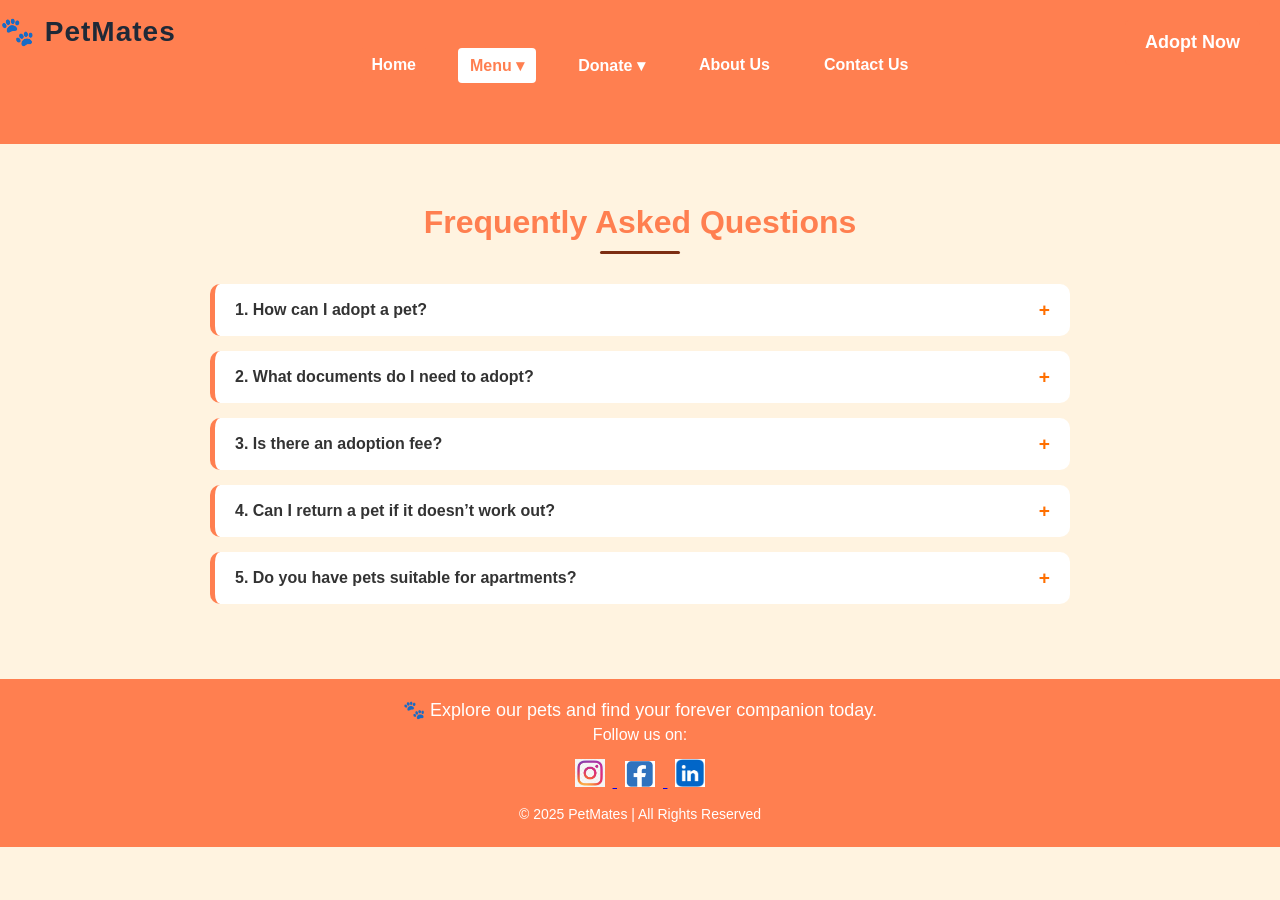
<file: faqs.html>
<!DOCTYPE html>
<html lang="en">
<head>
  <meta charset="UTF-8">
  <meta name="viewport" content="width=device-width, initial-scale=1.0">
  <title>FAQs - Pet Adoption</title>
  <link rel="stylesheet" href="styling.css">
<style>
nav ul li a {
  text-decoration: none;
  color: white; 
  padding: 8px 15px;
  display: block;
  transition: 0.3s;}


nav ul li a:hover,
nav ul li a:focus {
  background-color: white;
  color: #ff7f50; }


nav ul li a.active {
  background-color: #ff7f50;
  color: white;
  border-radius: 4px;}


.dropdown-content {
  display: none;
  position: absolute;
  background-color: white;   
  min-width: 160px;
  z-index: 1000;
  border-radius: 4px;
  box-shadow: 0 4px 8px rgba(0,0,0,0.1);}


.dropdown-content a {
  color: #ff7f50;   
  padding: 10px 14px;
  text-decoration: none;
  display: block;
  transition: 0.3s;}

.dropdown-content a:hover {
  background-color: #ffe5d5;  
  color: #ff7f50;}

.dropdown:hover .dropdown-content {
  display: block;}


.dropdown:hover > .dropbtn {
  background-color: white;
  color: #ff7f50;}

.dropdown .dropbtn.active {
  background-color: white;
  color: #ff7f50;
  border-radius: 4px;}

 body {
margin: 0;
font-family: Arial, sans-serif;
background-color: #fff3e0; 
color: #333;}

header {
background-color: #ff7f50; 
padding: 15px 0;}

nav ul {
list-style: none;
display: flex;
justify-content: center;
margin: 0;
padding: 0;}

nav ul li {
position: relative;
margin: 0 15px;}

nav ul li a {
color: white;
text-decoration: none;
font-weight: bold;
padding: 8px 12px;
display: block;}

nav ul li a:hover {
background-color: #fdfcfa;
border-radius: 5px;}

.dropdown-content {
display: none;
position: absolute;
background-color: #fff3e0;
min-width: 180px;
z-index: 1;
border-radius: 5px;
overflow: hidden;}

.dropdown-content a {
color: #ff7f50;
padding: 10px 15px;
display: block;}

.dropdown-content a:hover {
background-color: #ffcc80;}

.show { display: block; }

.faq-section {
max-width: 900px;
margin: 40px auto;
padding: 20px;}

.faq-section h2 {
color: #ff7f50;
text-align: center;
font-size: 2rem;
margin-bottom: 30px;}

.faq-item {
background-color: #fff;
border-radius: 10px;
margin-bottom: 15px;
padding: 15px 20px;
cursor: pointer;
border-left: 5px solid #ff7f50;
transition: background 0.3s;}

.faq-item:hover {
background-color: #ffe0b2; }

.faq-question {
font-weight: bold;
display: flex;
justify-content: space-between;
align-items: center;}

.faq-answer {
 margin-top: 10px;
display: none;
line-height: 1.5;}

.faq-item.active .faq-answer {
display: block; }

.faq-item .icon {
font-size: 1.2rem;
color: #ff6f00;
transition: transform 0.3s;}

.faq-item.active .icon { 
transform: rotate(45deg); }

footer {
background-color: #ff7f50;
color: white;
text-align: center;
padding: 15px 0;
margin-top: 30px;}
</style>
</head>
<body>

<header>
<nav>
<div class="logo"><a href="home.html"><b>🐾 PetMates</b></a></div>
<ul>
<li><a href="home.html" class="active">Home</a></li>
<li class="dropdown">
<a href="javascript:void(0)" class="dropbtn">Menu ▾</a>
<div class="dropdown-content">
<a href="adoption.html">Adoption Information</a>
<a href="availablepets.html">Available Pets</a>
<a href="stories.html">Success Stories</a>
<a href="faqs.html">FAQs</a>
</div>
</li>
<li class="dropdown">
<a href="javascript:void(0)" class="dropbtn">Donate ▾</a>
<div class="dropdown-content">
<a href="adoptform.html">Adoption Form</a>
<a href="donatepets.html">Donate Pets</a>
</div>
</li>
<li><a href="aboutus.html">About Us</a></li>
<li><a href="contactus.html">Contact Us</a></li>
</ul>
<a href="adoptform.html" class="btn adopt-btn">Adopt Now</a>
</nav>
</header>

<div class="scroll-text">
<p>🐾 Adopt don't Buy! Saving lives, one paw at a time. 🐾</p>
</div>

<section class="faq-section">
<h2>Frequently Asked Questions</h2>

<div class="faq-item">
<div class="faq-question">
  1. How can I adopt a pet?
<span class="icon">+</span>
</div>
<div class="faq-answer">
  Visit our <a href="availablepets.html">Available Pets</a> page, choose a pet, and fill out the adoption form. Our team will contact you shortly.
</div>
</div>

<div class="faq-item">
<div class="faq-question">
  2. What documents do I need to adopt?
<span class="icon">+</span>
</div>
<div class="faq-answer">
  A valid photo ID, proof of address, and basic information about your living situation are required.
</div>
</div>

<div class="faq-item">
<div class="faq-question">
  3. Is there an adoption fee?
<span class="icon">+</span>
</div>
<div class="faq-answer">
  Adoption is free. Donations are appreciated to help rescue more animals.
</div>
</div>

<div class="faq-item">
<div class="faq-question">
  4. Can I return a pet if it doesn’t work out?
<span class="icon">+</span>
</div>
<div class="faq-answer">
  We encourage patience and bonding, but if serious issues arise, you can safely return the pet to our shelter.
</div>
</div>

<div class="faq-item">
<div class="faq-question">
  5. Do you have pets suitable for apartments?
<span class="icon">+</span>
</div>
<div class="faq-answer">
  Yes, we have cats and small dogs that adapt well to apartment living.
</div>
</div>
</section>

<script>
  document.querySelectorAll('.dropbtn').forEach(button => {
  button.addEventListener('click', e => {
   e.preventDefault();
const dropdown = button.nextElementSibling;
dropdown.classList.toggle('show');}); });
window.addEventListener('click', e => {
if (!e.target.matches('.dropbtn')) {
document.querySelectorAll('.dropdown-content').forEach(drop => {
drop.classList.remove('show');}); }});

const faqItems = document.querySelectorAll('.faq-item');
faqItems.forEach(item => {
item.addEventListener('click', () => {
item.classList.toggle('active');}); });
</script>

<footer padding:20px; font-family:Arial, sans-serif;>
<p style="font-size:18px; margin:5px 0;">🐾 Explore our pets and find your forever companion today.</p>
<p>Follow us on:</p>
<div style="margin:15px 0;">
<a href="https://www.instagram.com" target="_blank">
<img src="instalogo.jpeg" alt="Instagram" width="30" style="margin:0 8px;">
</a>
<a href="https://www.facebook.com" target="_blank">
<img src="fbb.png" alt="Facebook" width="30" style="margin:0 8px;">
</a>
<a href="https://www.linkedin.com" target="_blank">
<img src="linkedin.png" alt="LinkedIn" width="30" style="margin:0 8px;">
</a>
</div>
<p style="margin:10px 0; font-size:14px;">© 2025 PetMates | All Rights Reserved</p>
</footer>
<script>
let currentPage = window.location.pathname.split("/").pop();

document.querySelectorAll(".dropdown-content a").forEach(link => {
if (link.getAttribute("href") === currentPage) {
link.classList.add("active"); 
link.closest(".dropdown").querySelector(".dropbtn").classList.add("active"); }});

document.querySelectorAll("nav ul li a").forEach(link => {
if (link.getAttribute("href") === currentPage) {
link.classList.add("active");}});

</script>
</body>
</html>
</file>
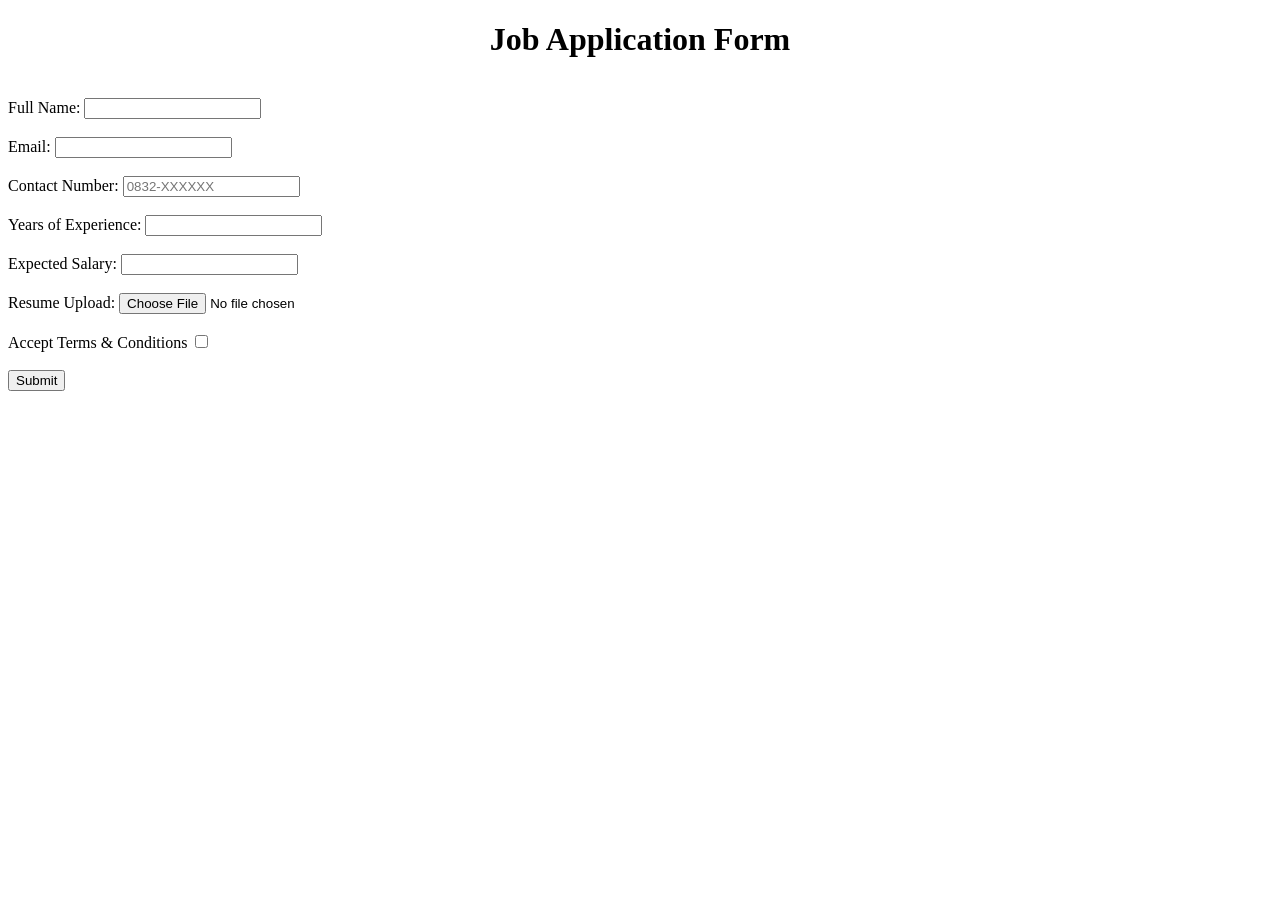
<file: formValidation.html>
<!DOCTYPE html>
<html>
<head>
<title>Job Application Form</title>
<style>
  .error {
    color: red;
    font-size: 14px;
  }
</style>
</head>
<body>

<form id="jobForm" onsubmit="return ValidateForm()">

  <h1 align="center">Job Application Form</h1><br>

  
  <label for="fname">Full Name: </label>
  <input type="text" id="fname">
  <span id="nameError" class="error"></span><br><br>

  
  <label for="email">Email: </label>
  <input type="text" id="email">
  <span id="emailError" class="error"></span><br><br>

 
  <label for="cnumber">Contact Number: </label>
  <input type="text" id="cnumber" placeholder="0832-XXXXXX">
  <span id="cnumberError" class="error"></span><br><br>

  
  <label for="exp">Years of Experience: </label>
  <input type="number" id="exp">
  <span id="experienceError" class="error"></span><br><br>

  
  <label for="salary">Expected Salary: </label>
  <input type="text" id="salary">
  <span id="salaryError" class="error"></span><br><br>

  
  <label for="resume">Resume Upload: </label>
  <input type="file" id="resume">
  <span id="resumeError" class="error"></span><br><br>

  
  <label for="terms">Accept Terms & Conditions </label>
  <input type="checkbox" id="terms">
  <span id="termsError" class="error"></span><br><br>

  
  <input type="submit" id="submit" value="Submit">

</form>

<script>
function ValidateForm() {
  let valid = true;

  
  document.getElementById("nameError").innerHTML = "";
  document.getElementById("emailError").innerHTML = "";
  document.getElementById("cnumberError").innerHTML = "";
  document.getElementById("experienceError").innerHTML = "";
  document.getElementById("salaryError").innerHTML = "";
  document.getElementById("resumeError").innerHTML = "";
  document.getElementById("termsError").innerHTML = "";

  
  let fname = document.getElementById("fname").value.trim();
  let namePattern = /^[a-zA-Z\s]{3,}$/;
  if (fname === "" || !namePattern.test(fname)) {
    document.getElementById("nameError").innerHTML = "Enter a valid name (min 3 letters, alphabets only).";
    valid = false;
  }

  
  let email = document.getElementById("email").value.trim();
  let emailPattern = /^[a-zA-Z0-9._%+-]+@[a-zA-Z0-9.-]+\.(com|org|in)$/;
  if (email === "" || !emailPattern.test(email)) {
    document.getElementById("emailError").innerHTML = "Enter a valid email (example@domain.com).";
    valid = false;
  }

  
  let cnumber = document.getElementById("cnumber").value.trim();
  let phonePattern = /^0832-\d{6}$/;
  if (cnumber === "" || !phonePattern.test(cnumber)) {
    document.getElementById("cnumberError").innerHTML = "Enter valid Goa landline (0832-XXXXXX).";
    valid = false;
  }


  let exp = document.getElementById("exp").value.trim();
  if (exp === "" || isNaN(exp) || exp < 0) {
    document.getElementById("experienceError").innerHTML = "Enter valid experience (0 or more).";
    valid = false;
  }

 
  let salary = document.getElementById("salary").value.trim();
  if (salary === "" || isNaN(salary) || salary <= 0) {
    document.getElementById("salaryError").innerHTML = "Enter valid salary (greater than 0).";
    valid = false;
  }

  
  let resume = document.getElementById("resume").value.trim();
  let filePattern = /\.(pdf|doc|docx)$/i;
  if (resume === "" || !filePattern.test(resume)) {
    document.getElementById("resumeError").innerHTML = "Upload valid file (PDF, DOC, DOCX).";
    valid = false;
  }

  
  if (!document.getElementById("terms").checked) {
    document.getElementById("termsError").innerHTML = "You must accept terms.";
    valid = false;
  }

  return valid; 
}
</script>

</body>
</html>
</file>
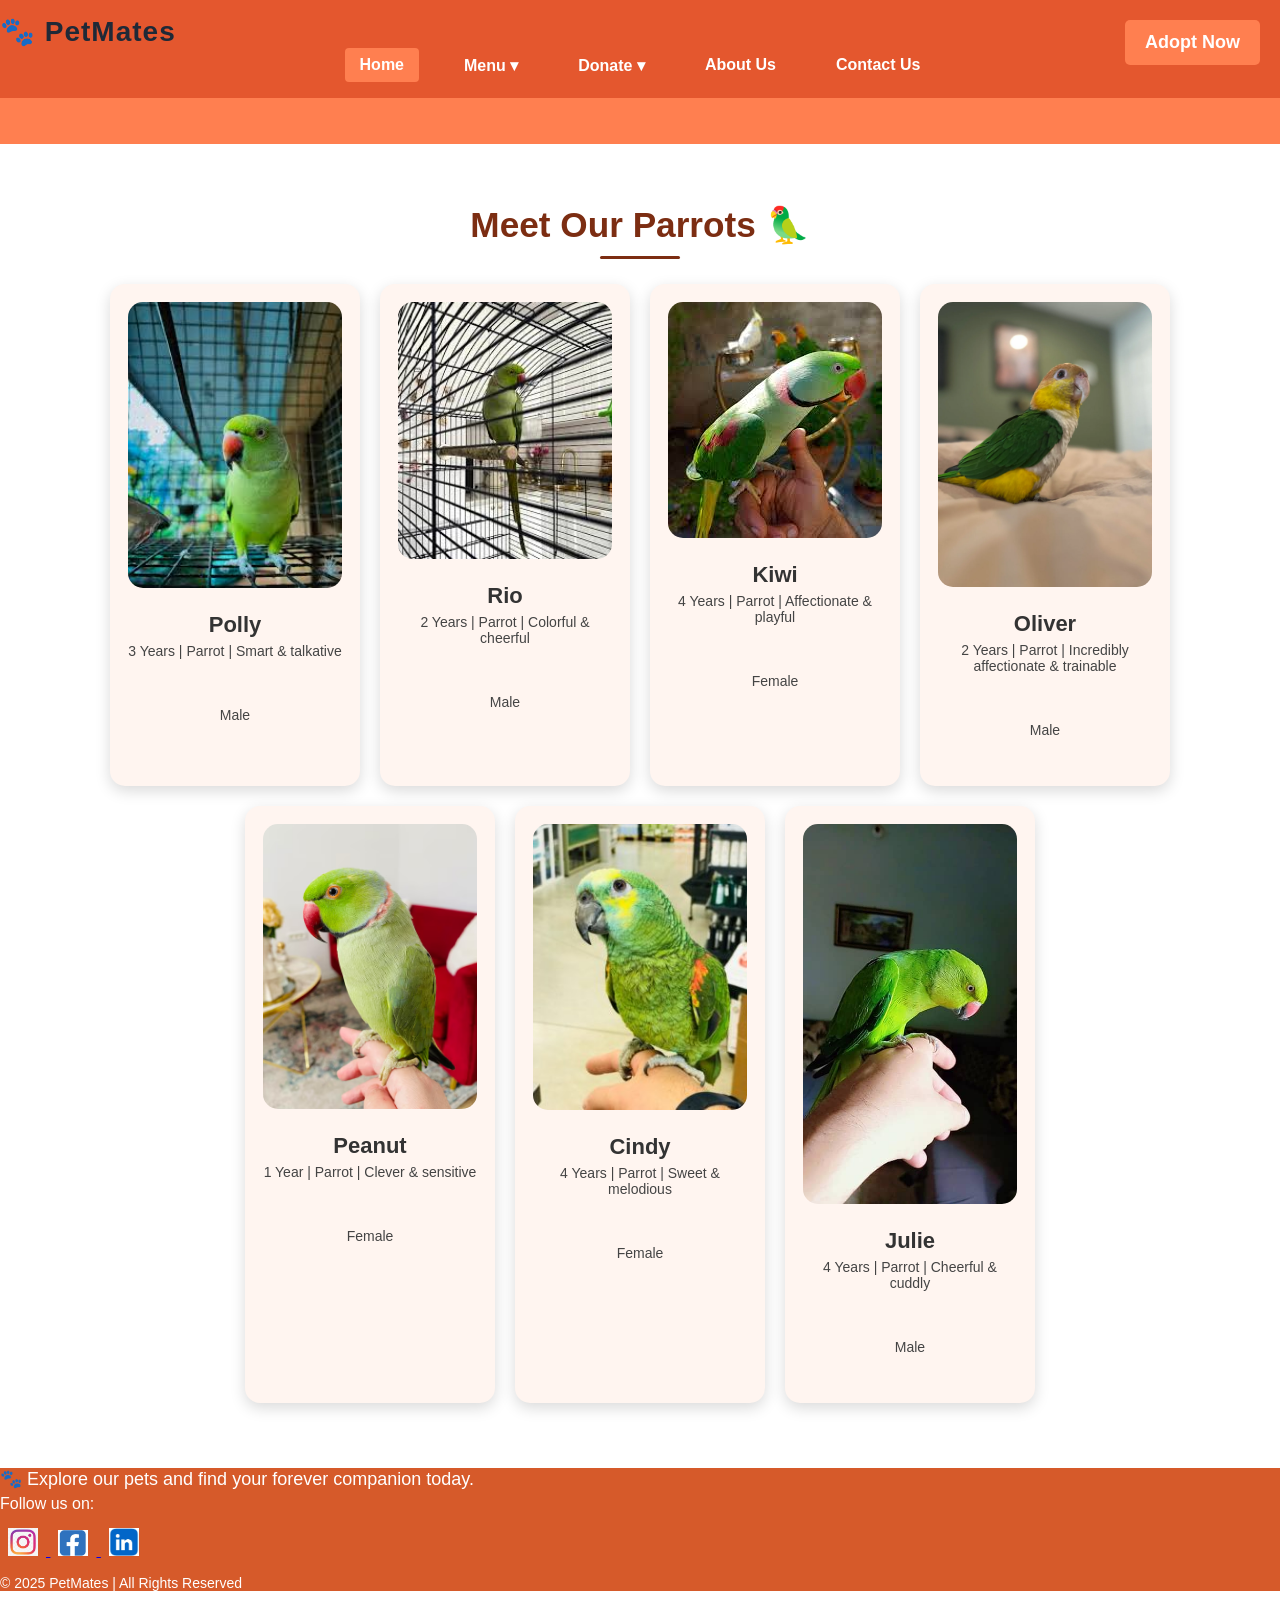
<file: parrots.html>
<!DOCTYPE html>
<html lang="en">
<head>
<meta charset="UTF-8">
<meta name="viewport" content="width=device-width, initial-scale=1.0">
<title>Cats Available for Adoption</title>
<link rel="stylesheet" href="styling.css">
<style>
nav ul li a {
  text-decoration: none;
  color: white; 
  padding: 8px 15px;
  display: block;
  transition: 0.3s;}


nav ul li a:hover,
nav ul li a:focus {
  background-color: white;
  color: #ff7f50; }


nav ul li a.active {
  background-color: #ff7f50;
  color: white;
  border-radius: 4px;}


.dropdown-content {
  display: none;
  position: absolute;
  background-color: white;   
  min-width: 160px;
  z-index: 1000;
  border-radius: 4px;
  box-shadow: 0 4px 8px rgba(0,0,0,0.1);}


.dropdown-content a {
  color: #ff7f50;   
  padding: 10px 14px;
  text-decoration: none;
  display: block;
  transition: 0.3s;}

.dropdown-content a:hover {
  background-color: #ffe5d5;  
  color: #ff7f50;}

.dropdown:hover .dropdown-content {
  display: block;}


.dropdown:hover > .dropbtn {
  background-color: white;
  color: #ff7f50;}

.dropdown .dropbtn.active {
  background-color: white;
  color: #ff7f50;
  border-radius: 4px;}

</style>
</head>
<body>

<header>
<nav>
<div class="logo"><a href="home.html"><b>🐾 PetMates</b></a></div>
<ul>
<li><a href="home.html" class="active">Home</a></li>
<li class="dropdown">
<a href="javascript:void(0)" class="dropbtn">Menu ▾</a>
<div class="dropdown-content">
<a href="adoption.html">Adoption Information</a>
<a href="availablepets.html">Available Pets</a>
<a href="stories.html">Success Stories</a>
<a href="faqs.html">FAQs</a>
</div>
</li>
<li class="dropdown">
<a href="javascript:void(0)" class="dropbtn">Donate ▾</a>
<div class="dropdown-content">
<a href="adoptform.html">Adoption Form</a>
<a href="donatepets.html">Donate Pets</a>
</div>
</li>
<li><a href="aboutus.html">About Us</a></li>
<li><a href="contactus.html">Contact Us</a></li>
</ul>
<a href="adoptform.html" class="btn adopt-btn">Adopt Now</a>
</nav>
</header>

<div class="scroll-text">
<p>🐾 Adopt don't Buy! Saving lives, one paw at a time. 🐾</p>
</div>

<section class="pet-list">
<h2>Meet Our Parrots 🦜</h2>
<div class="pet-gallery">
<div class="pet-card">
<img src="parrot3.jpeg" alt="Polly the Parrot">
<h3>Polly</h3>
<p>3 Years | Parrot | Smart & talkative</p><br>
<p>Male</p>
</div>
<div class="pet-card">
<img src="parrot4.jpeg" alt="Rio the Parrot">
<h3>Rio</h3>
<p>2 Years | Parrot | Colorful & cheerful</p><br>
<p>Male</p>
</div>
<div class="pet-card">
<img src="parrot5.jpeg" alt="Kiwi the Parrot">
<h3>Kiwi</h3>
<p>4 Years | Parrot | Affectionate & playful</p><br>
<p>Female</p>
</div>

<div class="pet-card">
<img src="parrot6.webp" alt="Oliver the Parrot">
<h3>Oliver</h3>
<p>2 Years | Parrot |  Incredibly affectionate & trainable</p><br>
<p>Male</p>
</div>

<div class="pet-card">
<img src="parrot7.jpg" alt="Peanut the Parrot">
<h3>Peanut</h3>
<p>1 Year | Parrot | Clever & sensitive</p><br>
<p>Female</p>
</div>

<div class="pet-card">
<img src="parrot8.jpg" alt="Cindy the Parrot">
<h3>Cindy</h3>
<p>4 Years | Parrot | Sweet & melodious</p><br>
<p>Female</p>
</div>

<div class="pet-card">
<img src="parrot9.jpeg" alt="Julie the Parrot">
<h3>Julie</h3>
<p>4 Years | Parrot | Cheerful & cuddly</p><br>
<p>Male</p>
</div>
</div>
</section>

<footer padding:20px; font-family:Arial, sans-serif;>
<p style="font-size:18px; margin:5px 0;">🐾 Explore our pets and find your forever companion today.</p>
<p>Follow us on:</p>
<div style="margin:15px 0;">
<a href="https://www.instagram.com" target="_blank">
<img src="instalogo.jpeg" alt="Instagram" width="30" style="margin:0 8px;">
</a>
<a href="https://www.facebook.com" target="_blank">
<img src="fbb.png" alt="Facebook" width="30" style="margin:0 8px;">
</a>
<a href="https://www.linkedin.com" target="_blank">
<img src="linkedin.png" alt="LinkedIn" width="30" style="margin:0 8px;">
</a>
</div>
<p style="margin:10px 0; font-size:14px;">© 2025 PetMates | All Rights Reserved</p>
</footer>
<script>
let currentPage = window.location.pathname.split("/").pop();

document.querySelectorAll(".dropdown-content a").forEach(link => {
if (link.getAttribute("href") === currentPage) {
link.classList.add("active"); 
link.closest(".dropdown").querySelector(".dropbtn").classList.add("active"); }});

document.querySelectorAll("nav ul li a").forEach(link => {
if (link.getAttribute("href") === currentPage) {
link.classList.add("active");}});

</script>

</body>
</html>
</file>
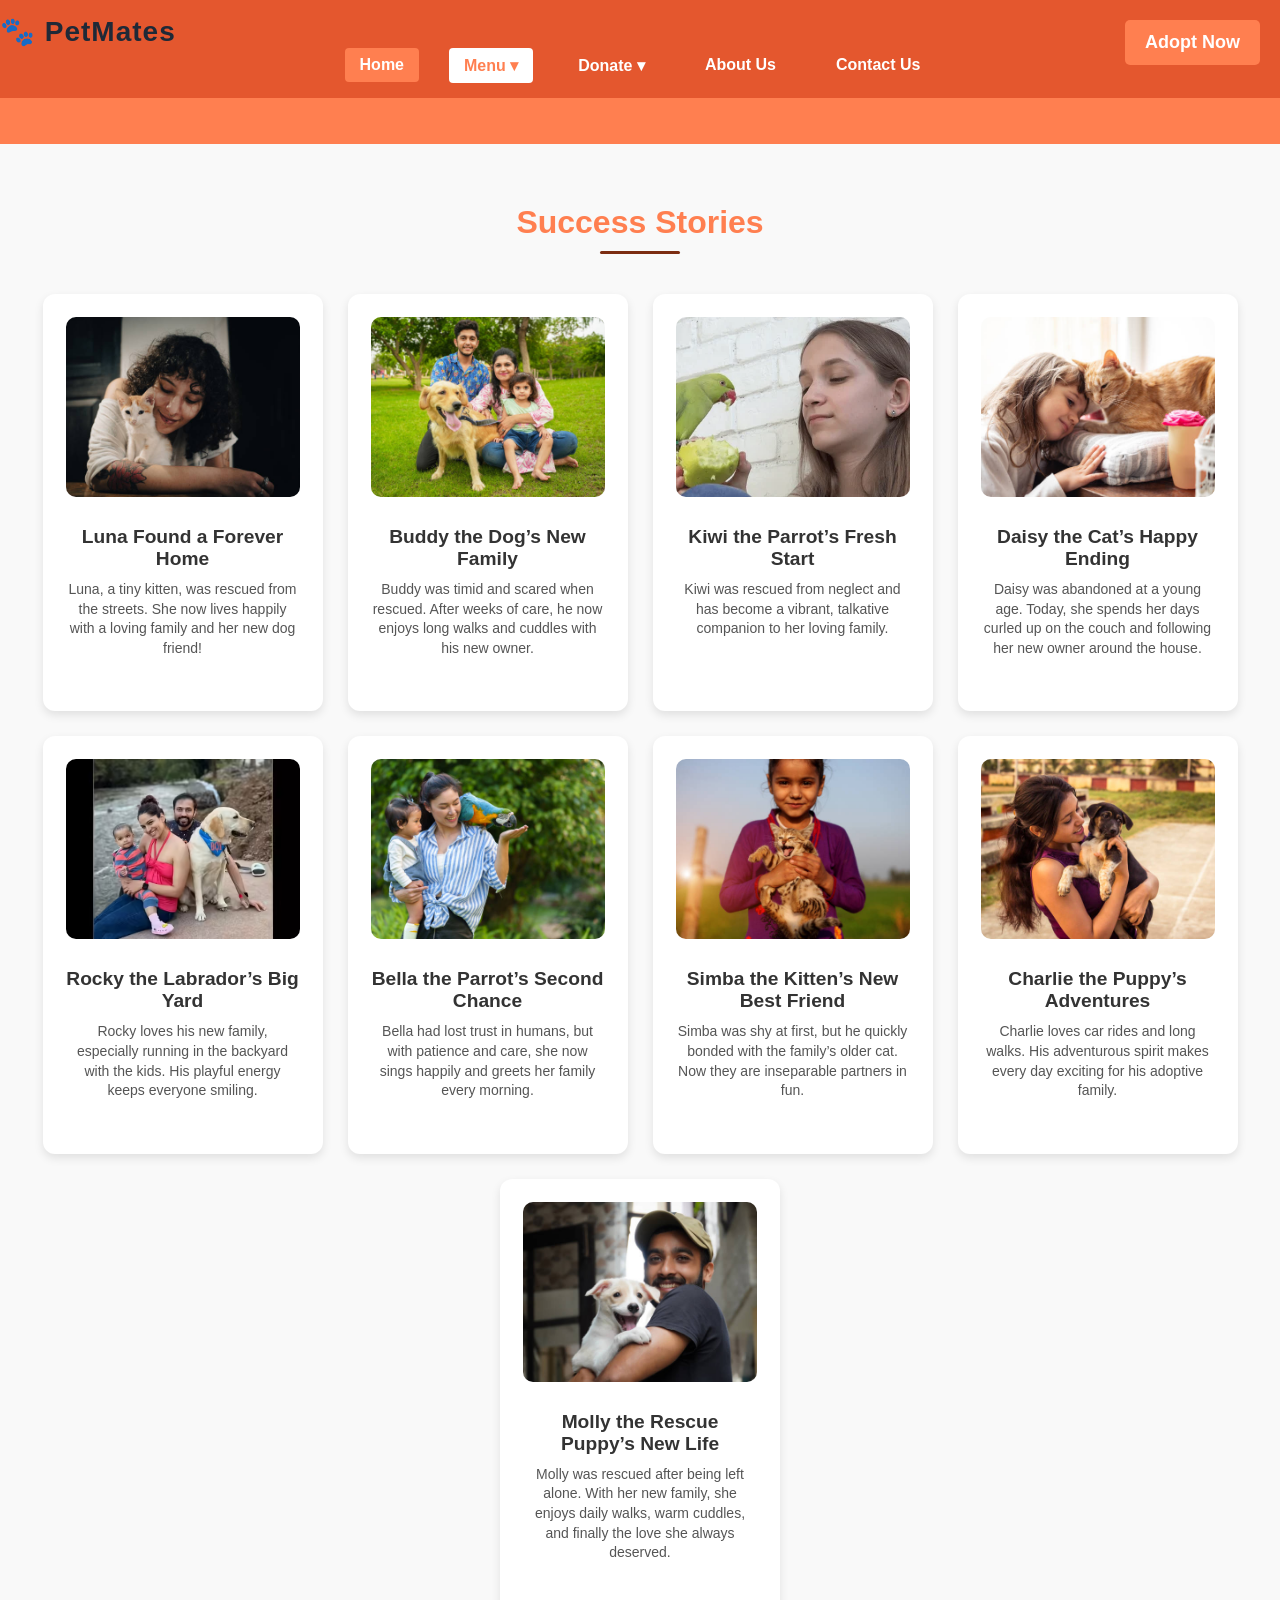
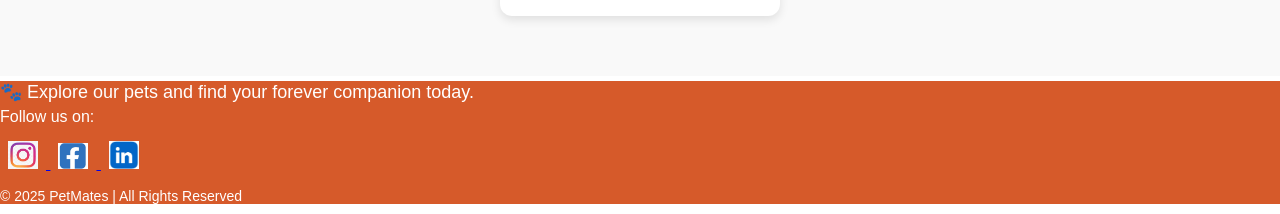
<file: stories.html>
<!DOCTYPE html>
<html lang="en">
<head>
<meta charset="UTF-8">
<meta name="description" content="Adopt rescued dogs, cats, and parrots from PetMates Adoption Center. Give a loving home and save a life today.">

<title>Success Stories</title>
<link rel="stylesheet" href="styling.css">
<style>
nav ul li a {
  text-decoration: none;
  color: white; 
  padding: 8px 15px;
  display: block;
  transition: 0.3s;}


nav ul li a:hover,
nav ul li a:focus {
  background-color: white;
  color: #ff7f50; }


nav ul li a.active {
  background-color: #ff7f50;
  color: white;
  border-radius: 4px;}


.dropdown-content {
  display: none;
  position: absolute;
  background-color: white;   
  min-width: 160px;
  z-index: 1000;
  border-radius: 4px;
  box-shadow: 0 4px 8px rgba(0,0,0,0.1);}


.dropdown-content a {
  color: #ff7f50;   
  padding: 10px 14px;
  text-decoration: none;
  display: block;
  transition: 0.3s;}

.dropdown-content a:hover {
  background-color: #ffe5d5;  
  color: #ff7f50;}

.dropdown:hover .dropdown-content {
  display: block;}


.dropdown:hover > .dropbtn {
  background-color: white;
  color: #ff7f50;}

.dropdown .dropbtn.active {
  background-color: white;
  color: #ff7f50;
  border-radius: 4px;}

</style>
</head>
<body>

<header>
<nav>
<div class="logo"><a href="home.html"><b>🐾 PetMates</b></a></div>
<ul>
<li><a href="home.html" class="active">Home</a></li>
<li class="dropdown">
<a href="javascript:void(0)" class="dropbtn">Menu ▾</a>
<div class="dropdown-content">
<a href="adoption.html">Adoption Information</a>
<a href="availablepets.html">Available Pets</a>
<a href="stories.html">Success Stories</a>
<a href="faqs.html">FAQs</a>
</div>
</li>
<li class="dropdown">
<a href="javascript:void(0)" class="dropbtn">Donate ▾</a>
<div class="dropdown-content">
<a href="adoptform.html">Adoption Form</a>
<a href="donatepets.html">Donate Pets</a>
</div>
</li>
<li><a href="aboutus.html">About Us</a></li>
<li><a href="contactus.html">Contact Us</a></li>
</ul>
<a href="adoptform.html" class="btn adopt-btn">Adopt Now</a>
</nav>
</header>

<div class="scroll-text">
<p>🐾 Adopt don't Buy! Saving lives, one paw at a time. 🐾</p>
</div>

<section class="success-stories">
<h2>Success Stories</h2>

<div class="story-gallery">
<div class="story-card">
<img src="luna_adopted.jpg" alt="Story 1">
<h3>Luna Found a Forever Home</h3>
<p>Luna, a tiny kitten, was rescued from the streets. She now lives happily with a loving family and her new dog friend!</p>
</div>

<div class="story-card">
<img src="adoptt.jpg" alt="Story 2">
<h3>Buddy the Dog’s New Family</h3>
<p>Buddy was timid and scared when rescued. After weeks of care, he now enjoys long walks and cuddles with his new owner.</p>
</div>

<div class="story-card">
<img src="adopt3.webp" alt="Story 3">
<h3>Kiwi the Parrot’s Fresh Start</h3>
<p>Kiwi was rescued from neglect and has become a vibrant, talkative companion to her loving family.</p>
</div>

<div class="story-card">
<img src="adopt3.jpg" alt="Story 4">
<h3>Daisy the Cat’s Happy Ending</h3>
<p>Daisy was abandoned at a young age. Today, she spends her days curled up on the couch and following her new owner around the house.</p>
</div>

    
<div class="story-card">
<img src="adopt4.avif" alt="Story 5">
<h3>Rocky the Labrador’s Big Yard</h3>
<p>Rocky loves his new family, especially running in the backyard with the kids. His playful energy keeps everyone smiling.</p>
</div>

   
<div class="story-card">
<img src="adopt5.jpg" alt="Story 6">
<h3>Bella the Parrot’s Second Chance</h3>
<p>Bella had lost trust in humans, but with patience and care, she now sings happily and greets her family every morning.</p>
</div>

    
<div class="story-card">
<img src="adopt6.jpg" alt="Story 7">
<h3>Simba the Kitten’s New Best Friend</h3>
<p>Simba was shy at first, but he quickly bonded with the family’s older cat. Now they are inseparable partners in fun.</p>
</div>

    
<div class="story-card">
<img src="adopt7.jpg" alt="Story 8">
<h3>Charlie the Puppy’s Adventures</h3>
<p>Charlie loves car rides and long walks. His adventurous spirit makes every day exciting for his adoptive family.</p>
</div>
   
<div class="story-card">
<img src="adopt8.jpg" alt="Story 9">
<h3>Molly the Rescue Puppy’s New Life</h3>
<p>Molly was rescued after being left alone. With her new family, she enjoys daily walks, warm cuddles, and finally the love she always deserved.</p>
</div>
</div>
</section>


<footer padding:20px; font-family:Arial, sans-serif;>
<p style="font-size:18px; margin:5px 0;">🐾 Explore our pets and find your forever companion today.</p>
<p>Follow us on:</p>
<div style="margin:15px 0;">
<a href="https://www.instagram.com" target="_blank">
<img src="instalogo.jpeg" alt="Instagram" width="30" style="margin:0 8px;">
</a>
<a href="https://www.facebook.com" target="_blank">
<img src="fbb.png" alt="Facebook" width="30" style="margin:0 8px;">
</a>
<a href="https://www.linkedin.com" target="_blank">
<img src="linkedin.png" alt="LinkedIn" width="30" style="margin:0 8px;">
</a>
</div>
<p style="margin:10px 0; font-size:14px;">© 2025 PetMates | All Rights Reserved</p>
</footer>
<script>
let currentPage = window.location.pathname.split("/").pop();

document.querySelectorAll(".dropdown-content a").forEach(link => {
if (link.getAttribute("href") === currentPage) {
link.classList.add("active"); 
link.closest(".dropdown").querySelector(".dropbtn").classList.add("active"); }});

document.querySelectorAll("nav ul li a").forEach(link => {
if (link.getAttribute("href") === currentPage) {
link.classList.add("active");}});

</script>

</body>
</html>
</file>
<file: styling.css>
* {
  margin: 0;
  padding: 0;
  box-sizing: border-box;
  font-family: 'Arial', sans-serif;}

body {
  background: #fff;
  color: #333;}


header {
  background-color: #e4572e;
  padding: 15px 0;}

nav ul {
  display: flex;
  justify-content: center;
  list-style: none;}

nav ul li {
  margin: 0 15px;
  position: relative;}

nav ul li a {
  color: #111827; 
  background-color: transparent;

  text-decoration: none;
  font-weight: bold;
  padding: 8px 12px;
  display: block;}

nav ul li a:hover,
nav ul li a.active {
  background-color: #111827;
  color: #ffffff;
  border-radius: 4px;}

nav ul li a.active:hover {
  background-color: white;
  color: #ff7f50;
}


.dropdown-content {
  display: none;
  position: absolute;
  background-color: #fff;
  min-width: 160px;
  top: 35px;
  z-index: 1;
  border-radius: 5px;
  overflow: hidden;}

.dropdown-content a {
  color: #7c2d12;

  padding: 10px 15px;
  display: block;}

.dropdown-content a:hover {
  background-color: #ffecd5;}

.dropdown:hover .dropdown-content {
  display: block;}

.scroll-text {
  width: 100%;
  background: #ff7f50;   
  overflow: hidden;
  white-space: nowrap;
  box-sizing: border-box;
  padding: 10px 0;
}

.scroll-text p {
  display: inline-block;
  font-size: 22px;
  font-weight: bold;
  color: #fff;
  padding-left: 100%; 
  animation: scroll-left 20s linear infinite; }

@keyframes scroll-left {
  0% {
    transform: translateX(0);
  }
  100% {
    transform: translateX(-100%);}}


.hero {
  display: flex;
  flex-wrap: wrap;
  justify-content: space-around;
  align-items: center;
  background-color: #fff5f0;
  padding: 50px 20px;}

.hero-text {
  flex: 1;
  max-width: 600px;}

.hero-text h1 {
  font-size: 3rem;
  color: #7c2d12;
  margin-bottom: 20px;}

.hero-text p {
  font-size: 1.2rem;
  margin-bottom: 20px;}


.featured-pets {
  text-align: center;
  padding: 50px 20px;}

.pet-gallery {
  display: flex;
  justify-content: center;
  gap: 25px;
  flex-wrap: wrap;}

.pet-card {
  background: #fff;
  border-radius: 12px;
  overflow: hidden;
  box-shadow: 0 4px 10px rgba(0, 0, 0, 0.1);
  width: 250px;
  padding: 15px;
  transition: transform 0.3s ease, box-shadow 0.3s ease, border 0.3s ease;
  border: 3px solid transparent;}

.pet-card img {
  width: 100%;
  border-radius: 10px;
  transition: transform 0.3s ease;}


.pet-card:hover {
  transform: scale(1.05);
  border: 3px solid #ff7f50;
  box-shadow: 0 0 20px rgba(255, 127, 80, 0.7);}

.pet-card:hover img {
  transform: scale(1.08);}

.pet-card h3 {
  margin: 10px 0 5px;
  color: #333;}

.pet-card p {
  color: #444;
  font-size: 14px;}

.btn {
  background-color: #ff7f50;
  color: white;
  padding: 12px 25px;
  text-decoration: none;
  font-weight: bold;
  border-radius: 5px;
  transition: 0.3s;}

.btn:hover {
  background-color: #ff5020;}


.adopt-btn {
  display: inline-block;
  background-color: #ff7f50; 
  color: white;
  font-weight: bold;
  padding: 12px 25px;
  border-radius: 8px;
  text-decoration: none;
  font-size: 18px;
  animation: blinkHighlight 1.5s infinite; }

@keyframes blinkHighlight {
  0% {
    background-color: #ff7f50;
    box-shadow: 0 0 5px #ff7f50, 0 0 10px #ff7f50;
  }
  50% {
    background-color: #ff4500; 
    box-shadow: 0 0 20px #ff4500, 0 0 40px #ff6347;
  }
  100% {
    background-color: #ff7f50;
    box-shadow: 0 0 5px #ff7f50, 0 0 10px #ff7f50;}}



.adopt-btn:hover {
  transform: scale(1.1);
  background-color: #ff5722; 
  box-shadow: 0 0 25px #ff5722;}


@keyframes blinkGlow {
  0%, 100% {
    opacity: 1;
    box-shadow: 0 0 15px #ff7f50, 0 0 30px #ff7f50;
  }
  50% {
    opacity: 0.6;
    box-shadow: 0 0 5px #ff7f50;}}

.hero-images {
  display: flex;
  flex-wrap: wrap;
  gap: 20px;
  justify-content: center;}

.hero-img {
  width: 300px;
  border-radius: 15px;
  box-shadow: 0 5px 15px rgba(0,0,0,0.2);}


.hero {
  display: flex;
  justify-content: space-between;
  align-items: center;
  padding: 60px 50px;
  background: linear-gradient(135deg, #fffaf5, #fce4ec);
  gap: 40px;
  flex-wrap: wrap;}

.hero-text {
  flex: 1;
  min-width: 280px;}

.hero-text h1 {
  font-size: 40px;
  font-weight: bold;
  color: #ff6b6b;
  margin-bottom: 20px;}

.hero-text p {
  font-size: 18px;
  color: #444;
  margin-bottom: 25px;
  line-height: 1.6;}

.hero-text .btn {
  display: inline-block;
  padding: 12px 25px;
  background: #ff6b6b;
  color: #fff;
  text-decoration: none;
  font-weight: bold;
  border-radius: 8px;
  transition: background 0.3s ease;}

.hero-text .btn:hover {
  background: #e85b5b;}


.hero-images {
  display: flex;
  gap: 20px;
  flex: 1;
  justify-content: center;
  flex-wrap: wrap;}

.hero-img {
  width: 180px;
  height: 180px;
  object-fit: cover;
  border-radius: 15px;
  border: 3px solid #ff6b6b;
  box-shadow: 0px 6px 15px rgba(0, 0, 0, 0.1);
  transition: transform 0.4s ease, box-shadow 0.4s ease;
  cursor: pointer;}


.hero-img:hover {
  transform: scale(1.1);
  box-shadow: 0px 10px 22px rgba(0, 0, 0, 0.2);
  border-color: #e85b5b;}


section {
  padding: 50px 20px;
  text-align: center;}

h2 {
  color: #b93815;
  margin-bottom: 30px;}


.why-cards {
  display: flex;
  flex-wrap: wrap;
  justify-content: center;
  gap: 20px;}

.why-card {
  background-color: #fff5f0;
  border-radius: 15px;
  padding: 20px;
  max-width: 300px;
  box-shadow: 0 5px 15px rgba(0,0,0,0.1);
  transition: transform 0.3s;}

.why-card:hover {
  transform: translateY(-10px);}

.why-card img {
  width: 80px;
  margin-bottom: 15px;}

.why-adopt {
  padding: 60px 20px;
  text-align: center;
  background: #f9f9f9;}

.why-adopt h2 {
  font-size: 32px;
  font-weight: bold;
  color: #ff6b6b;
  margin-bottom: 40px;
  text-transform: uppercase;
  letter-spacing: 1px;}


.why-cards {
  display: flex;
  justify-content: center;
  gap: 30px;
  flex-wrap: wrap;}

.why-card {
  background: #fff;
  border: 2px solid #eee;
  border-radius: 15px;
  padding: 25px 20px;
  width: 280px;
  text-align: center;
  box-shadow: 0px 4px 12px rgba(0, 0, 0, 0.1);
  transition: transform 0.3s ease, box-shadow 0.3s ease;}


.why-card:hover {
  transform: translateY(-8px);
  box-shadow: 0px 8px 18px rgba(0, 0, 0, 0.15);
  border-color: #ff6b6b;}


.why-card img {
  width: 80px;
  height: 80px;
  object-fit: contain;
  margin-bottom: 15px;
  border: 3px solid #ff6b6b;
  border-radius: 50%;
  background: #fff;
  padding: 8px;}


.why-card h3 {
  font-size: 20px;
  font-weight: bold;
  color: #333;
  margin-bottom: 10px;}

.why-card p {
  font-size: 15px;
  color: #333;
  line-height: 1.5;}


section {
  text-align: center;
  padding: 50px 20px;}

section h2 {
  color: #7c2d12;
  font-size: 2rem;
  margin-bottom: 15px;
  font-weight: bold;}

section p {
  max-width: 600px;
  margin: 0 auto 30px;
  color: #555;
  font-size: 1rem;}

.pet-gallery {
  display: flex;
  justify-content: center;
  gap: 25px;
  flex-wrap: wrap;}

.pet {
  background: #fff;
  border-radius: 12px;
  overflow: hidden;
  box-shadow: 0 4px 10px rgba(0, 0, 0, 0.1);
  width: 250px;
  padding: 15px;
  transition: transform 0.3s ease, box-shadow 0.3s ease, border 0.3s ease;
  border: 3px solid transparent;
  text-align: center;}

.pet img {
  width: 100%;
  border-radius: 10px;
  transition: transform 0.3s ease;}


.pet:hover {
  transform: scale(1.05);
  border: 3px solid #ff7f50;
  box-shadow: 0 0 20px rgba(255, 127, 80, 0.7);}

.pet:hover img {
  transform: scale(1.08);}

.pet h3 {
  margin: 10px 0 5px;
  color: #333;
  font-size: 1.2rem;}

.pet p {
  color: #555;
  font-size: 14px;}

.pet-gallery {
  display: flex;
  flex-wrap: wrap;
  justify-content: center;
  gap: 20px;}

.pet-card {
  background-color: #fff5f0;
  border-radius: 15px;
  max-width: 250px;
  padding: 15px;
  text-align: center;
  box-shadow: 0 5px 15px rgba(0,0,0,0.15);
  transition: transform 0.3s;}

.pet-card:hover {
  transform: translateY(-10px);}

.pet-card img {
  width: 100%;
  border-radius: 15px;
  margin-bottom: 10px;}


.cta {
  background-color: #ff7f50;
  color: white;
  padding: 40px 20px;
  border-radius: 15px;}

footer {
  background-color: #d65a2a;
  color: #ffffff; 
  align-items: center;
}



@media (max-width: 900px){
  .hero {
    flex-direction: column;}

  .hero-img {
    width: 80%;}

  .why-cards, .pet-gallery {
    flex-direction: column;
    align-items: center;}}

.adopt-btn {
  position: fixed;
  top: 20px;
  right: 20px;
  background-color: #ff7f50;
  color: white;
  padding: 12px 20px;
  border-radius: 5px;
  text-decoration: none;
  font-weight: bold;
  z-index: 1000;}

.adopt-btn:hover {
  background-color: #ff5020;}

.logo {
  font-size: 28px;
  font-weight: bold;
  color: #f9f2f2;
  font-family: 'Trebuchet MS', sans-serif;
  letter-spacing: 1px;
  display: inline-block;}

.logo a {
  text-decoration: none;
  color: #1f2937;
 font-weight: 700;}


h1, h2, h3 {
  font-family: 'Poppins', sans-serif;
  font-weight: bold;
  color: #333;}

h1 {
  font-size: 42px;
  color: #ff6b6b;
  text-shadow: 2px 2px 4px rgba(0,0,0,0.2);}

h2 {
  font-size: 30px;
  margin-bottom: 10px;
  color: #444;}

h3 {
  font-size: 22px;
  margin-bottom: 6px;
  color: #555;}


section {
  text-align: center;
  padding: 60px 20px;}

section h2 {
  color: #7c2d12;
  font-size: 2.2rem;
  margin-bottom: 25px;
  font-weight: bold;
  position: relative;}

section h2::after {
  content: "";
  display: block;
  width: 80px;
  height: 3px;
  background: #7c2d12;
  margin: 10px auto 0;
  border-radius: 2px;}

section ol {
  background: #fff;
  padding: 30px 40px;
  border-radius: 12px;
  box-shadow: 0 6px 15px rgba(0, 0, 0, 0.1);
  list-style: decimal inside;
  line-height: 1.8;
  font-size: 1.05rem;
  color: #333;
  transition: transform 0.3s ease;}

section ol li {
  margin-bottom: 15px;
  padding-left: 5px;
  border-left: 3px solid #ff7f50;
  padding: 8px 12px;
  border-radius: 6px;
  background: #fafafa;
  transition: background 0.3s ease, transform 0.2s ease;}


section ol li:hover {
  background: #fff4f0;
  transform: translateX(5px);}

section ol a {
  color: #ff7f50;
  font-weight: bold;
  text-decoration: none;
}

section ol a:hover {
  text-decoration: underline;}


.success-stories {
  text-align: center;
  padding: 60px 20px;
  background: #f9f9f9;}

.success-stories h2 {
  color: #ff7f50;
  font-size: 2rem;
  margin-bottom: 40px;
  font-weight: bold;}

.story-gallery {
  display: flex;
  justify-content: center;
  flex-wrap: wrap;
  gap: 25px;}

.story-card {
  background: #fff;
  border-radius: 12px;
  box-shadow: 0 4px 10px rgba(0,0,0,0.1);
  width: 280px;
  padding: 20px;
  transition: transform 0.3s ease, box-shadow 0.3s ease, border 0.3s ease;
  border: 3px solid transparent;
  text-align: center;}

.story-card img {
  width: 100%;
  height: 180px;
  object-fit: cover;
  border-radius: 10px;
  margin-bottom: 15px;
  background: #eee;}


.story-card:hover {
  transform: scale(1.05);
  border: 3px solid #ff7f50;
  box-shadow: 0 0 20px rgba(255,127,80,0.5);}

.story-card h3 {
  font-size: 1.2rem;
  color: #333;
  margin: 10px 0;}

.story-card p {
  font-size: 14px;
  color: #555;
  line-height: 1.4;}

form {
  background: #fff;
  padding: 25px 30px;
  border-radius: 12px;
  box-shadow: 0 6px 20px rgba(0,0,0,0.1);
  max-width: 600px;
  margin: 30px auto;
  font-family: Arial, sans-serif;}

form label {
  display: block;
  margin-bottom: 8px;
  font-weight: bold;
  color: #333;}

form input[type="text"],
form input[type="email"],
form textarea {
  width: 100%;
  padding: 12px;
  margin-bottom: 18px;
  border: 1px solid #ccc;
  border-radius: 8px;
  font-size: 15px;
  transition: all 0.3s ease;}

form input[type="text"]:focus,
form input[type="email"]:focus,
form textarea:focus {
  border-color: #ff7f50;
  box-shadow: 0 0 8px rgba(255, 127, 80, 0.4);
  outline: none;}

form textarea {
  resize: none;}

form input[type="submit"] {
  background: #ff7f50;
  color: #fff;
  border: none;
  padding: 12px 25px;
  font-size: 16px;
  font-weight: bold;
  border-radius: 8px;
  cursor: pointer;
  transition: background 0.3s ease, transform 0.2s ease;}

form input[type="submit"]:hover {
  background: #e76f41;
  transform: scale(1.05);}


#btn, #formbtn {
  background-color: #ff7f50;   
  color: white;
  border: none;
  padding: 10px 20px;
  margin: 5px;
  font-size: 16px;
  border-radius: 5px;   
  cursor: pointer;
  transition: background-color 0.3s ease;}


#btn:hover, #formbtn:hover {
  background-color: orange;}


.team-gallery {
  display: flex;
  justify-content: center;
  gap: 30px;
  flex-wrap: wrap;
  margin: 50px auto;
  max-width: 1000px;
  padding: 20px;}

.team-member {
  background: #fff;
  border-radius: 12px;
  box-shadow: 0 4px 15px rgba(0, 0, 0, 0.1);
  text-align: center;
  padding: 20px;
  width: 250px;
  transition: transform 0.3s ease, box-shadow 0.3s ease, border 0.3s ease;
  border: 3px solid transparent;}

.team-member img {
  width: 100%;
  height: 250px;
  object-fit: cover;
  border-radius: 50%;
  margin-bottom: 15px;
  transition: transform 0.3s ease;}


.team-member:hover {
  transform: scale(1.05);
  border: 3px solid #ff7f50;
  box-shadow: 0 0 20px rgba(255, 127, 80, 0.6);}

.team-member:hover img {
  transform: scale(1.1);}

.team-member h3 {
  margin: 10px 0 5px;
  font-size: 18px;
  color: #333;
  font-weight: bold;}

.team-member p {
  color: #555;
  font-size: 14px;
  margin: 0;}
</file>
